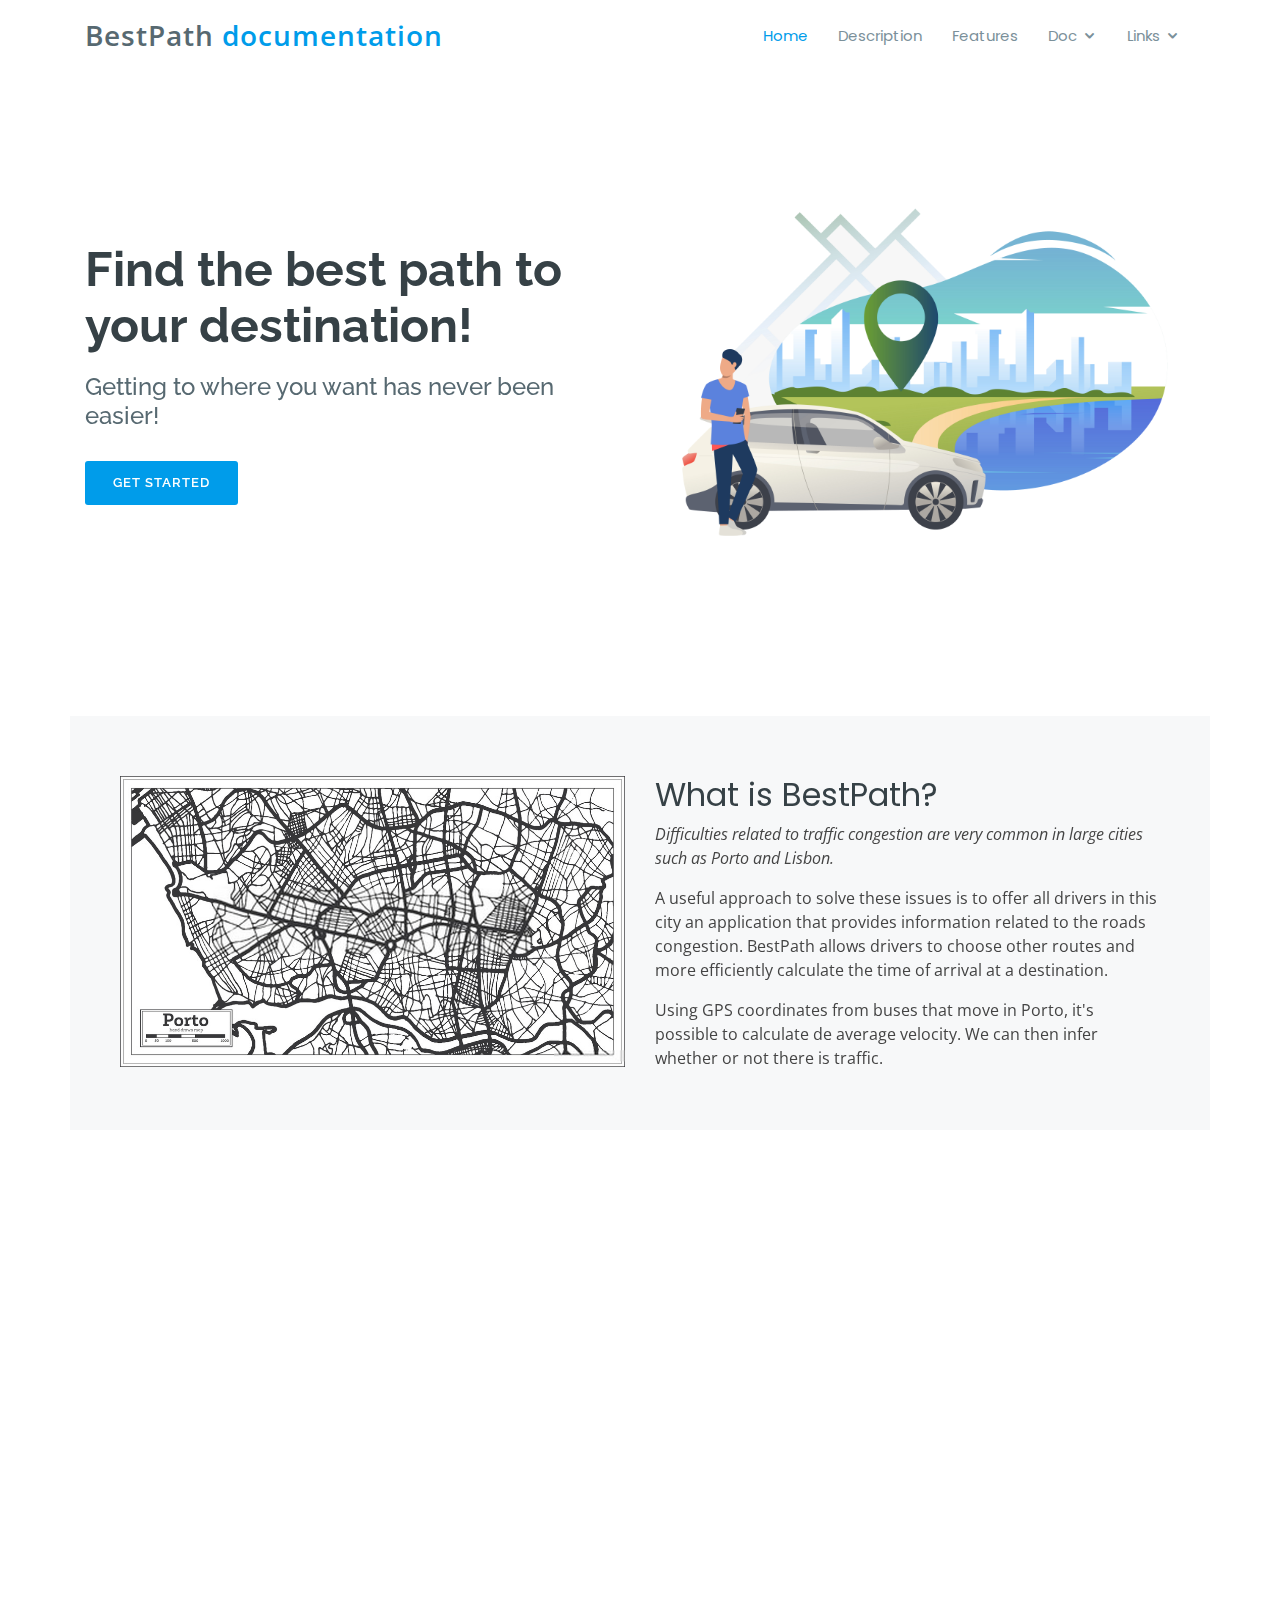
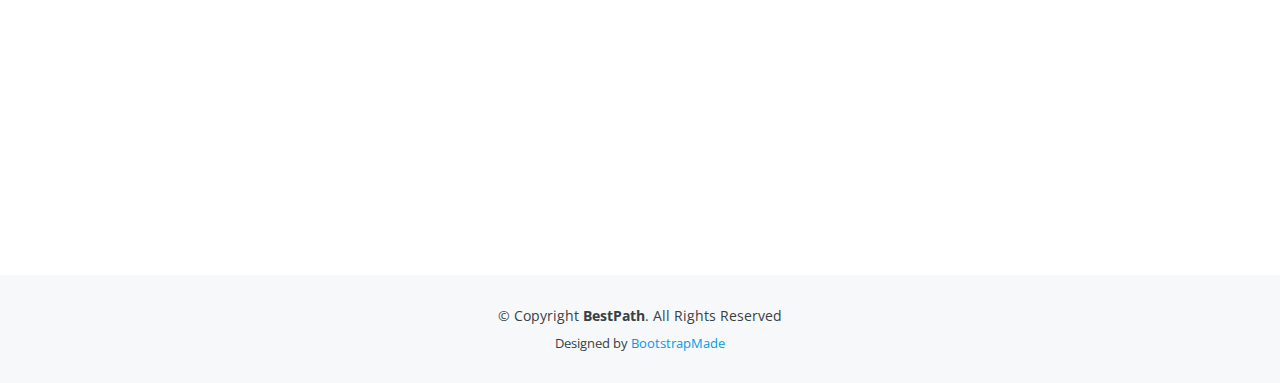
<file: documentation/index.html>
<!DOCTYPE html>
<html lang="en">

<head>
  <meta charset="utf-8">
  <meta content="width=device-width, initial-scale=1.0" name="viewport">

  <title>BestPath Documentation</title>
  <meta content="" name="descriptison">
  <meta content="" name="keywords">

  <!-- Favicons -->
  <link href="assets/img/favicon.png" rel="icon">
  <link href="assets/img/apple-touch-icon.png" rel="apple-touch-icon">

  <!-- Google Fonts -->
  <link href="https://fonts.googleapis.com/css?family=Open+Sans:300,300i,400,400i,600,600i,700,700i|Raleway:300,300i,400,400i,500,500i,600,600i,700,700i|Poppins:300,300i,400,400i,500,500i,600,600i,700,700i" rel="stylesheet">

  <!-- Vendor CSS Files -->
  <link href="assets/vendor/bootstrap/css/bootstrap.min.css" rel="stylesheet">
  <link href="assets/vendor/icofont/icofont.min.css" rel="stylesheet">
  <link href="assets/vendor/boxicons/css/boxicons.min.css" rel="stylesheet">
  <link href="assets/vendor/venobox/venobox.css" rel="stylesheet">
  <link href="assets/vendor/owl.carousel/assets/owl.carousel.min.css" rel="stylesheet">
  <link href="assets/vendor/aos/aos.css" rel="stylesheet">

  <!-- Template Main CSS File -->
  <link href="assets/css/style.css" rel="stylesheet">

  <!-- Icon -->
  <link rel="icon" href="assets/img/logo.ico">

  <!-- =======================================================
  * Template Name: Scaffold - v2.0.0
  * Template URL: https://bootstrapmade.com/scaffold-bootstrap-metro-style-template/
  * Author: BootstrapMade.com
  * License: https://bootstrapmade.com/license/
  ======================================================== -->
</head>

<body>

  <!-- ======= Header ======= -->
  <header id="header" class="fixed-top">
    <div class="container d-flex">

      <div class="logo mr-auto">
        <h1 class="text-light"><a href="index.html"><span>BestPath</span><span style="color: #009cea;"> documentation</span></a></h1>
        <!-- Uncomment below if you prefer to use an image logo -->
        <!-- <a href="index.html"><img src="assets/img/logo.png" alt="" class="img-fluid"></a>-->
      </div>

      <nav class="nav-menu d-none d-lg-block">
        <ul>
          <li class="active"><a href="#hero">Home</a></li>
          <li><a href="#description">Description</a></li>
          <li><a href="#features">Features</a></li>
          <li class="drop-down"><a href="">Doc</a>
            <ul>
              <li><a href="doc.html#vision">Vision</a></li>
              <li><a href="doc.html#personas">Personas</a></li>
              <li><a href="doc.html#architecture">Architecture</a></li>
              <li><a href="doc.html#requirements">Requirements</a></li>
              <li><a href="doc.html#usecases">Use Cases</a></li>
              <li><a href="doc.html#tests">Tests</a></li>
              <li><a href="doc.html#manual">Manual</a></li>
            </ul>
          </li>
          <li class="drop-down"><a href="">Links</a>
            <ul>
              <li class="drop-down"><a href="#">Milestones</a>
                <ul>
                  <li><a href="https://docs.google.com/document/d/13L9XrrC5gQnzEP9gXsXqNgqZqT_f7Rlz2aJ_TdC_V7A/edit?usp=sharing">M0</a></li>
                  <li><a href="https://docs.google.com/document/d/1xthDuX46EICflpessaA7YnxTASQEix9WTmfqW-MxNjc/edit?usp=sharing">M1</a></li>
                </ul>
              </li>
              <li><a href="https://docs.google.com/spreadsheets/d/1_b69Npt0LRZnv0r5pMCbYyelZP4NoX8lY-o6Ff_MTV8/edit?usp=sharing" style="color:darkgreen;">Timesheet</a></li>
              <li><a href="#" style="color:darkblue;">JavaDoc</a></li>
              <li><a href="http://code.ua.pt/projects/es-2019-2020-p34/repository" style="color:black;">CodeUA</a></li>
            </ul>
          </li>

        </ul>
      </nav><!-- .nav-menu -->

    </div>
  </header><!-- End Header -->

  <!-- ======= Hero Section ======= -->
  <section id="hero">

    <div class="container">
      <div class="row">
        <div class="col-lg-6 pt-5 pt-lg-0 order-2 order-lg-1 d-flex flex-column justify-content-center" data-aos="fade-up">
          <div>
            <h1>Find the best path to your destination!</h1>
            <h2>Getting to where you want has never been easier!</h2>
            <a href="#description" class="btn-get-started scrollto">Get Started</a>
          </div>
        </div>
        <div class="col-lg-6 order-1 order-lg-2 hero-img" data-aos="fade-left">
          <img src="assets/img/home-2.png" class="img-fluid" alt="">
        </div>
      </div>
    </div>

  </section><!-- End Hero -->

  <main id="main">

    <!-- ======= Description Section ======= -->
    <section id="description" class="description">
      <div class="container">

        <div class="row">
          <div class="col-lg-6" data-aos="zoom-in">
            <img src="assets/img/porto-2.png" class="img-fluid" alt="">
          </div>
          <div class="col-lg-6 d-flex flex-column justify-contents-center" data-aos="fade-left">
            <div class="content pt-4 pt-lg-0">
              <h3>What is BestPath?</h3>
              <p class="font-italic">
                Difficulties related to traffic congestion are very common in large cities such as Porto and Lisbon.
              </p>
              <p>
                A useful approach to solve these issues is to offer all drivers in this city an application that provides information related to the roads congestion. BestPath allows drivers to choose other routes and more efficiently calculate the time of arrival at a destination.
              </p>
              <p>
                Using GPS coordinates from buses that move in Porto, it's possible to calculate de average velocity.  We can then infer whether or not there is traffic.
              </p>
            </div>
          </div>
        </div>

      </div>
    </section><!-- End Description Section -->

    <!-- ======= Features Section ======= -->
    <section id="features" class="features">
      <div class="container">

        <div class="section-title" data-aos="fade-up">
          <h2>Features</h2>
        </div>

        <div class="row">
          <div class="col-lg-6 mt-2 mb-tg-0 order-2 order-lg-1 my-auto">
            <ul class="nav nav-tabs flex-column">
              <li class="nav-item" data-aos="fade-up">
                <a class="nav-link active show" data-toggle="tab" href="#tab-0">
                  <h4>Traffic statistics</h4>
                  <p>It allows you to manage the city so that you can know where the traffic is.</p>
                </a>
              </li>
              <li class="nav-item" data-aos="fade-up">
                <a class="nav-link" data-toggle="tab" href="#tab-1">
                  <h4>Traffic speed</h4>
                  <p>Visualization of traffic speed on a given street.</p>
                </a>
              </li>
              <li class="nav-item mt-2" data-aos="fade-up" data-aos-delay="300">
                <a class="nav-link" data-toggle="tab" href="#tab-2">
                  <h4>Color map</h4>
                  <p>Presentation of a color map with the traffic flow of the streets of Porto.</p>
                </a>
              </li>
              <li class="nav-item mt-2" data-aos="fade-up" data-aos-delay="300">
                <a class="nav-link" data-toggle="tab" href="#tab-3">
                  <h4>Multiple sources</h4>
                  <p>Consume data from different sources (speed limits and bus speeds).</p>
                </a>
              </li>
              <li class="nav-item mt-2" data-aos="fade-up" data-aos-delay="300">
                <a class="nav-link" data-toggle="tab" href="#tab-4">
                  <h4>Feedback</h4>
                  <p>Possibility of giving feedback at the end of the trip.</p>
                </a>
              </li>
            </ul>
          </div>
          <div class="col-lg-6 order-1 order-lg-2" data-aos="zoom-in">
            <div class="tab-content">
              <div class="tab-pane active show" id="tab-0">
                <figure>
                  <img src="assets/img/stats.jpg" alt="" class="img-fluid">
                </figure>
              </div>
              <div class="tab-pane" id="tab-1">
                <figure>
                  <img src="assets/img/speed.jpg" alt="" class="img-fluid">
                </figure>
              </div>
              <div class="tab-pane" id="tab-2">
                <figure>
                  <img src="assets/img/map.png" alt="" class="img-fluid">
                </figure>
              </div>
              <div class="tab-pane" id="tab-3">
                <figure>
                  <img src="assets/img/data.jpg" alt="" class="img-fluid">
                </figure>
              </div>
              <div class="tab-pane" id="tab-4">
                <figure>
                  <img src="assets/img/feedback.png" alt="" class="img-fluid">
                </figure>
              </div>
            </div>
          </div>
        </div>

      </div>
    </section><!-- End Features Section -->

  </main><!-- End #main -->

  
  <!-- ======= Footer ======= -->
  <footer id="footer">
    <div class="container">
      <div class="copyright">
        &copy; Copyright <strong><span>BestPath</span></strong>. All Rights Reserved
      </div>
      <div class="credits">
        <!-- All the links in the footer should remain intact. -->
        <!-- You can delete the links only if you purchased the pro version. -->
        <!-- Licensing information: https://bootstrapmade.com/license/ -->
        <!-- Purchase the pro version with working PHP/AJAX contact form: https://bootstrapmade.com/scaffold-bootstrap-metro-style-template/ -->
        Designed by <a href="https://bootstrapmade.com/">BootstrapMade</a>
      </div>
    </div>
  </footer><!-- End Footer -->

  <a href="#" class="back-to-top"><i class="bx bxs-up-arrow-alt"></i></a>

  <!-- Vendor JS Files -->
  <script src="assets/vendor/jquery/jquery.min.js"></script>
  <script src="assets/vendor/bootstrap/js/bootstrap.bundle.min.js"></script>
  <script src="assets/vendor/jquery.easing/jquery.easing.min.js"></script>
  <script src="assets/vendor/php-email-form/validate.js"></script>
  <script src="assets/vendor/isotope-layout/isotope.pkgd.min.js"></script>
  <script src="assets/vendor/venobox/venobox.min.js"></script>
  <script src="assets/vendor/owl.carousel/owl.carousel.min.js"></script>
  <script src="assets/vendor/aos/aos.js"></script>

  <!-- Template Main JS File -->
  <script src="assets/js/main.js"></script>

</body>

</html>
</file>
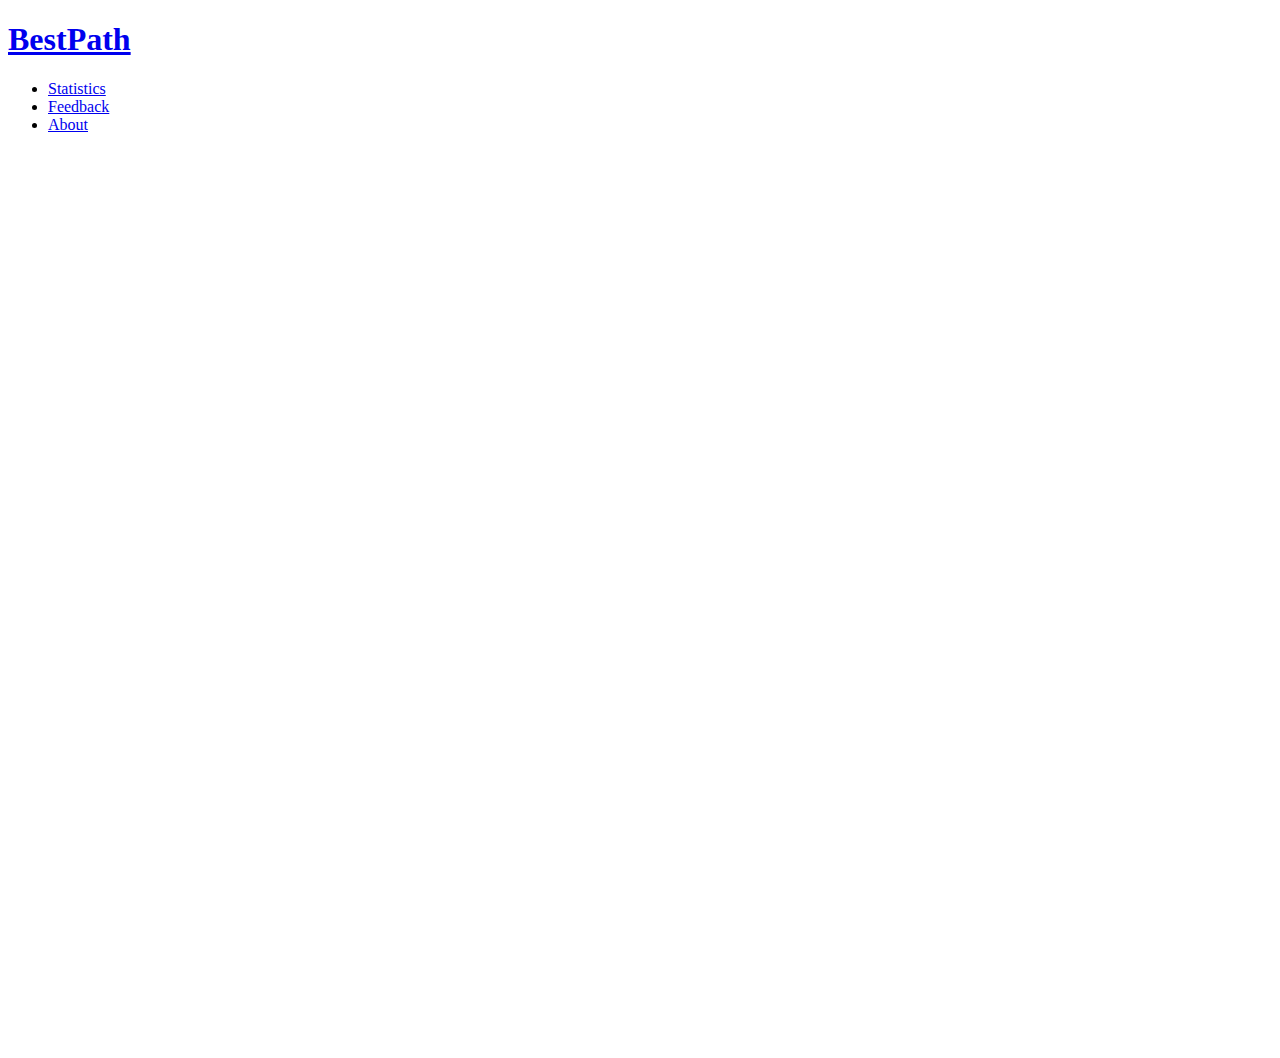
<file: src/main/resources/Templates/index.html>
<!DOCTYPE html>
<html lang="en">
<html xmlns:th="http://www.thymeleaf.org">

<head>
  <meta charset="utf-8">
  <meta content="width=device-width, initial-scale=1.0" name="viewport">

  <title>BestPath</title>
  <meta content="" name="descriptison">
  <meta content="" name="keywords">

  <!-- Favicons -->
  <link th:href="@{img/favicon.png}" rel="icon">
  <link th:href="@{img/apple-touch-icon.png}" rel="apple-touch-icon">

  <!-- Google Fonts -->
  <link href="https://fonts.googleapis.com/css?family=Open+Sans:300,300i,400,400i,600,600i,700,700i|Raleway:300,300i,400,400i,500,500i,600,600i,700,700i|Poppins:300,300i,400,400i,500,500i,600,600i,700,700i" rel="stylesheet">

  <!-- Vendor CSS Files -->
  <link th:href="@{css/bootstrap.min.css}" rel="stylesheet">
  <link th:href="@{css/icofont.min.css}" rel="stylesheet">
  <link th:href="@{css/boxicons.min.css}" rel="stylesheet">
  <link th:href="@{css/venobox.css}" rel="stylesheet">
  <link th:href="@{css/owl.carousel.min.css}" rel="stylesheet">
  <link th:href="@{assets/vendor/aos/aos.css}" rel="stylesheet">

  <!-- Template Main CSS File -->
  <link th:href="@{css/style.css}" rel="stylesheet">

  <!-- Icon -->
  <link rel="icon" th:href="@{img/logo.ico}">

  <!-- Maps -->
  <script src='https://api.mapbox.com/mapbox-gl-js/v1.8.0/mapbox-gl.js'></script>
  <link href='https://api.mapbox.com/mapbox-gl-js/v1.8.0/mapbox-gl.css' rel='stylesheet' />

  <!-- =======================================================
  * Template Name: Scaffold - v2.0.0
  * Template URL: https://bootstrapmade.com/scaffold-bootstrap-metro-style-template/
  * Author: BootstrapMade.com
  * License: https://bootstrapmade.com/license/
  ======================================================== -->
</head>

<body>

<!-- ======= Header ======= -->
<header id="header" class="fixed-top">
  <div class="container d-flex">

    <div class="logo mr-auto">
      <h1 class="text-light"><a href="/"><span>BestPath</span></a></h1>
      <!-- Uncomment below if you prefer to use an image logo -->
      <!-- <a href="index.html"><img src="assets/img/logo.png" alt="" class="img-fluid"></a>-->
    </div>

    <nav class="nav-menu d-none d-lg-block">
      <ul>
        <li><a href="statistics">Statistics</a></li>
        <li><a href="#feedback">Feedback</a></li>
        <li><a href="https://es2020p34.github.io">About</a></li>
      </ul>
    </nav><!-- .nav-menu -->

  </div>
</header><!-- End Header -->

<!-- ======= Main Section ======= -->
<main>
  <div id='map' style='width: 100%; height: 100vh;'></div>
</main><!-- End #main -->

<!-- Vendor JS Files -->
<script th:src="@{js/map.js}"></script>
<script th:src="@{js/jquery.min.js}"></script>
<script th:src="@{js/bootstrap.bundle.min.js}"></script>
<script th:src="@{js/jquery.easing.min.js}"></script>
<script th:src="@{js/isotope.pkgd.min.js}"></script>
<script th:src="@{js/venobox.min.js}"></script>
<script th:src="@{js/owl.carousel.min.js}"></script>
<script th:src="@{js/aos.js}"></script>

<!-- Template Main JS File -->
<script th:src="@{js/main.js}"></script>

</body>

</html>
</file>
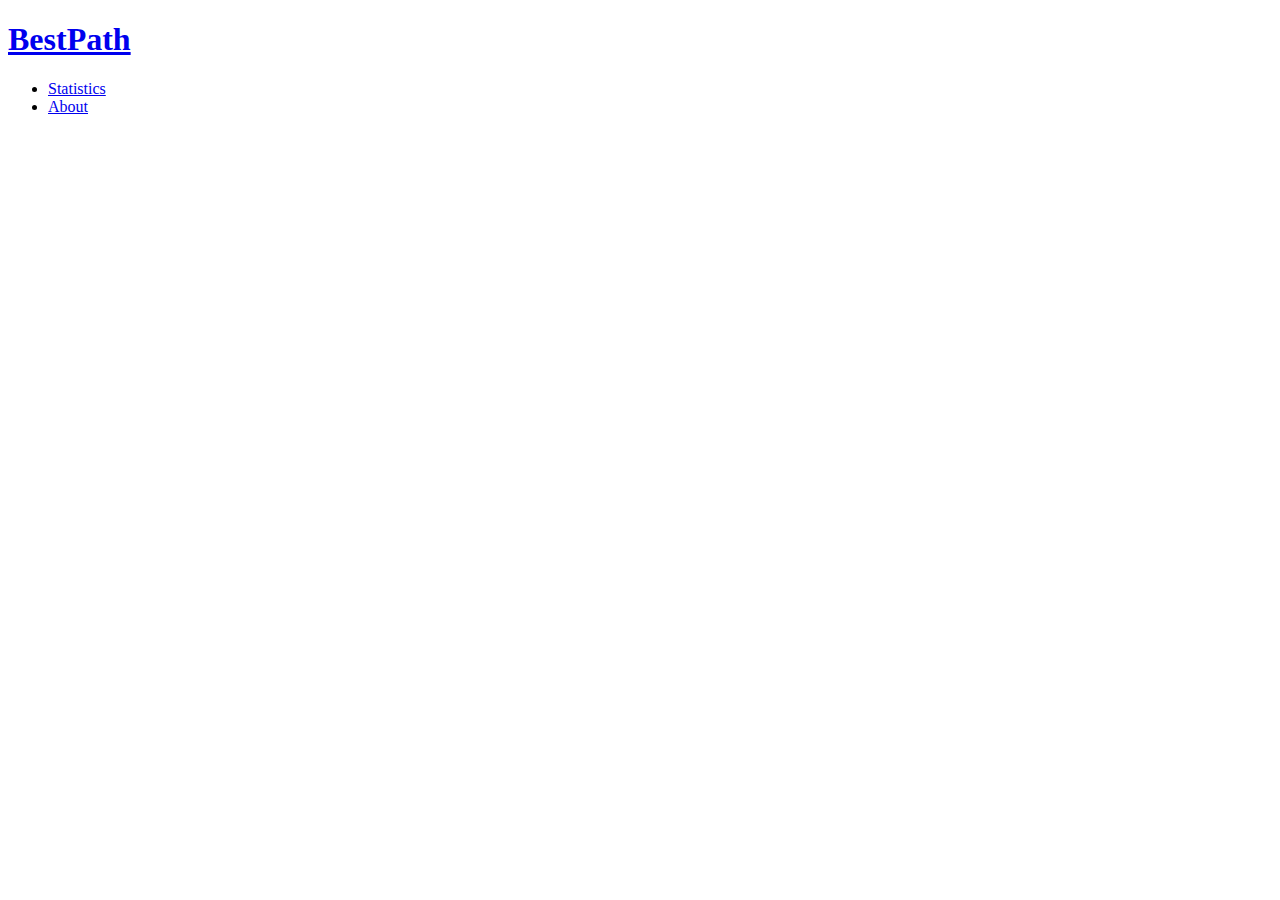
<file: src/main/resources/templates/index.html>
<!DOCTYPE html>
<html lang="en">
<html xmlns:th="http://www.thymeleaf.org">

<head>
  <meta charset="utf-8">
  <meta content="width=device-width, initial-scale=1.0" name="viewport">

  <title>BestPath</title>
  <meta content="" name="descriptison">
  <meta content="" name="keywords">

  <!-- Favicons -->
  <link th:href="@{img/favicon.png}" rel="icon">
  <link th:href="@{img/apple-touch-icon.png}" rel="apple-touch-icon">

  <!-- Google Fonts -->
  <link href="https://fonts.googleapis.com/css?family=Open+Sans:300,300i,400,400i,600,600i,700,700i|Raleway:300,300i,400,400i,500,500i,600,600i,700,700i|Poppins:300,300i,400,400i,500,500i,600,600i,700,700i" rel="stylesheet">

  <!-- Vendor CSS Files -->
  <link th:href="@{css/bootstrap.min.css}" rel="stylesheet">
  <link th:href="@{css/icofont.min.css}" rel="stylesheet">
  <link th:href="@{css/boxicons.min.css}" rel="stylesheet">
  <link th:href="@{css/venobox.css}" rel="stylesheet">
  <link th:href="@{css/owl.carousel.min.css}" rel="stylesheet">
  <link th:href="@{assets/vendor/aos/aos.css}" rel="stylesheet">

  <!-- Template Main CSS File -->
  <link th:href="@{css/style.css}" rel="stylesheet">

  <!-- Template Map CSS File -->
  <link th:href="@{css/map.css}" rel="stylesheet">

  <!-- Icon -->
  <link rel="icon" th:href="@{img/logo.ico}">

  <!-- Maps -->
  <script src='https://api.mapbox.com/mapbox-gl-js/v1.8.0/mapbox-gl.js'></script>
  <link href='https://api.mapbox.com/mapbox-gl-js/v1.8.0/mapbox-gl.css' rel='stylesheet' />

  <!-- =======================================================
  * Template Name: Scaffold - v2.0.0
  * Template URL: https://bootstrapmade.com/scaffold-bootstrap-metro-style-template/
  * Author: BootstrapMade.com
  * License: https://bootstrapmade.com/license/
  ======================================================== -->
</head>

<body>

<!-- ======= Header ======= -->
<header id="header" class="fixed-top">
  <div class="container d-flex">

    <div class="logo mr-auto">
      <h1 class="text-light"><a href="/"><span>BestPath</span></a></h1>
      <!-- Uncomment below if you prefer to use an image logo -->
      <!-- <a href="index.html"><img src="assets/img/logo.png" alt="" class="img-fluid"></a>-->
    </div>

    <nav class="nav-menu d-none d-lg-block">
      <ul>
        <li><a href="statistics">Statistics</a></li>
        <li><a href="https://es2020p34.github.io">About</a></li>
      </ul>
    </nav><!-- .nav-menu -->

  </div>
</header><!-- End Header -->

<!-- ======= Main Section ======= -->
<main>
  <div id='map' style='position: absolute; margin-top: 72px; top: 0; bottom: 0; width: 100%;'></div>
  <div class="map-overlay" id='dts' style="display: none">
    <div class="map-overlay-inner">
      <div class="row">
        <div class="column" style="text-align: center;vertical-align: middle;">
          <label>Duration</label>
          <div id='dur'></div>
        </div>
        <div class="column" style="text-align: center;vertical-align: middle;">
          <label>Distance</label>
          <div id='dis'></div>
        </div>
        <div class="column" style="text-align: center;vertical-align: middle;">
          <label>Traffic</label>
          <div id='tra'></div>
        </div>
      </div>
    </div>
  </div>
</main><!-- End #main -->

<script src="https://api.mapbox.com/mapbox-gl-js/plugins/mapbox-gl-geocoder/v4.5.1/mapbox-gl-geocoder.min.js"></script>
<link
        rel="stylesheet"
        href="https://api.mapbox.com/mapbox-gl-js/plugins/mapbox-gl-geocoder/v4.5.1/mapbox-gl-geocoder.css"
        type="text/css"
/>

<style>
  .mapboxgl-ctrl-geocoder {
    min-width: 350px;
  }
</style>



<!-- Vendor JS Files -->
<script th:src="@{js/map.js}"></script>
<script th:src="@{js/jquery.min.js}"></script>
<script th:src="@{js/bootstrap.bundle.min.js}"></script>
<script th:src="@{js/jquery.easing.min.js}"></script>
<script th:src="@{js/isotope.pkgd.min.js}"></script>
<script th:src="@{js/venobox.min.js}"></script>
<script th:src="@{js/owl.carousel.min.js}"></script>
<script th:src="@{js/aos.js}"></script>

<!-- Template Main JS File -->
<script th:src="@{js/main.js}"></script>

</body>

</html>
</file>
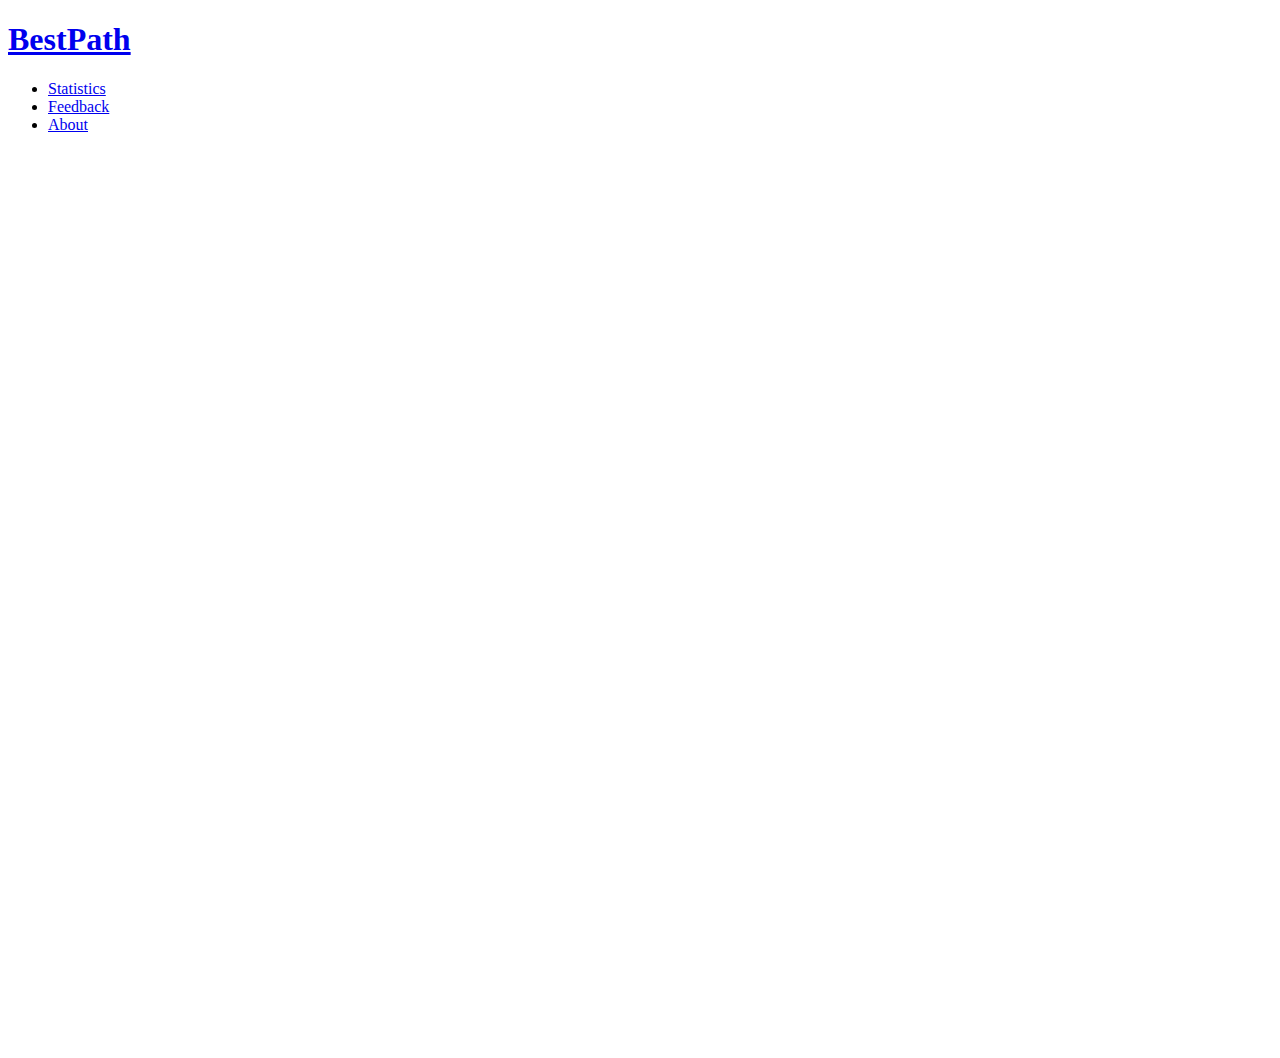
<file: bestpath/src/main/resources/Templates/index.html>
<!DOCTYPE html>
<html lang="en">
<html xmlns:th="http://www.thymeleaf.org">

<head>
  <meta charset="utf-8">
  <meta content="width=device-width, initial-scale=1.0" name="viewport">

  <title>BestPath</title>
  <meta content="" name="descriptison">
  <meta content="" name="keywords">

  <!-- Favicons -->
  <link th:href="@{img/favicon.png}" rel="icon">
  <link th:href="@{img/apple-touch-icon.png}" rel="apple-touch-icon">

  <!-- Google Fonts -->
  <link href="https://fonts.googleapis.com/css?family=Open+Sans:300,300i,400,400i,600,600i,700,700i|Raleway:300,300i,400,400i,500,500i,600,600i,700,700i|Poppins:300,300i,400,400i,500,500i,600,600i,700,700i" rel="stylesheet">

  <!-- Vendor CSS Files -->
  <link th:href="@{css/bootstrap.min.css}" rel="stylesheet">
  <link th:href="@{css/icofont.min.css}" rel="stylesheet">
  <link th:href="@{css/boxicons.min.css}" rel="stylesheet">
  <link th:href="@{css/venobox.css}" rel="stylesheet">
  <link th:href="@{css/owl.carousel.min.css}" rel="stylesheet">
  <link th:href="@{assets/vendor/aos/aos.css}" rel="stylesheet">

  <!-- Template Main CSS File -->
  <link th:href="@{css/style.css}" rel="stylesheet">

  <!-- Icon -->
  <link rel="icon" th:href="@{img/logo.ico}">

  <!-- Maps -->
  <script src='https://api.mapbox.com/mapbox-gl-js/v1.8.0/mapbox-gl.js'></script>
  <link href='https://api.mapbox.com/mapbox-gl-js/v1.8.0/mapbox-gl.css' rel='stylesheet' />

  <!-- =======================================================
  * Template Name: Scaffold - v2.0.0
  * Template URL: https://bootstrapmade.com/scaffold-bootstrap-metro-style-template/
  * Author: BootstrapMade.com
  * License: https://bootstrapmade.com/license/
  ======================================================== -->
</head>

<body>

<!-- ======= Header ======= -->
<header id="header" class="fixed-top">
  <div class="container d-flex">

    <div class="logo mr-auto">
      <h1 class="text-light"><a href="/"><span>BestPath</span></a></h1>
      <!-- Uncomment below if you prefer to use an image logo -->
      <!-- <a href="index.html"><img src="assets/img/logo.png" alt="" class="img-fluid"></a>-->
    </div>

    <nav class="nav-menu d-none d-lg-block">
      <ul>
        <li><a href="#Statistics">Statistics</a></li>
        <li><a href="#feedback">Feedback</a></li>
        <li><a href="https://es2020p34.github.io">About</a></li>
      </ul>
    </nav><!-- .nav-menu -->

  </div>
</header><!-- End Header -->

<!-- ======= Main Section ======= -->
<main>
  <div id='map' style='width: 100%; height: 100vh;'></div>
</main><!-- End #main -->

<!-- Vendor JS Files -->
<script th:src="@{js/map.js}"></script>
<script th:src="@{js/jquery.min.js}"></script>
<script th:src="@{js/bootstrap.bundle.min.js}"></script>
<script th:src="@{js/jquery.easing.min.js}"></script>
<script th:src="@{js/isotope.pkgd.min.js}"></script>
<script th:src="@{js/venobox.min.js}"></script>
<script th:src="@{js/owl.carousel.min.js}"></script>
<script th:src="@{js/aos.js}"></script>

<!-- Template Main JS File -->
<script th:src="@{js/main.js}"></script>

</body>

</html>
</file>
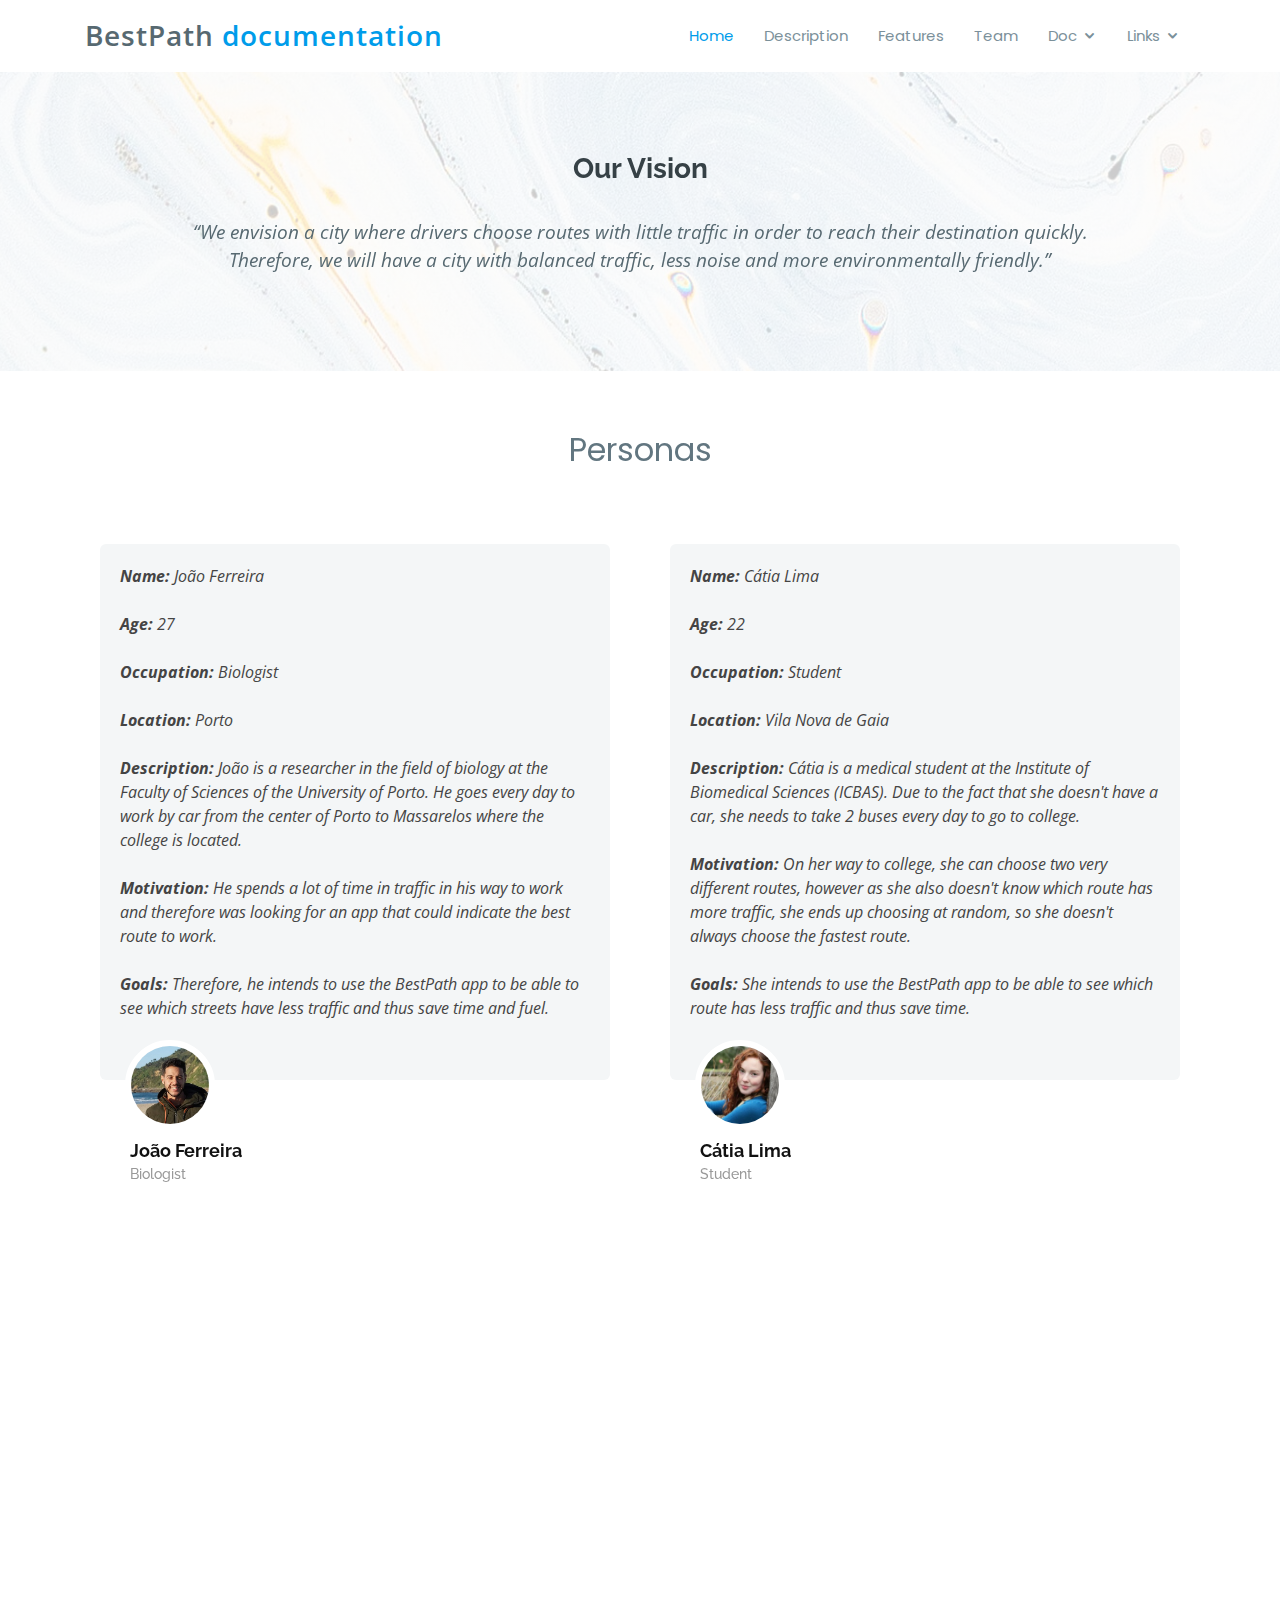
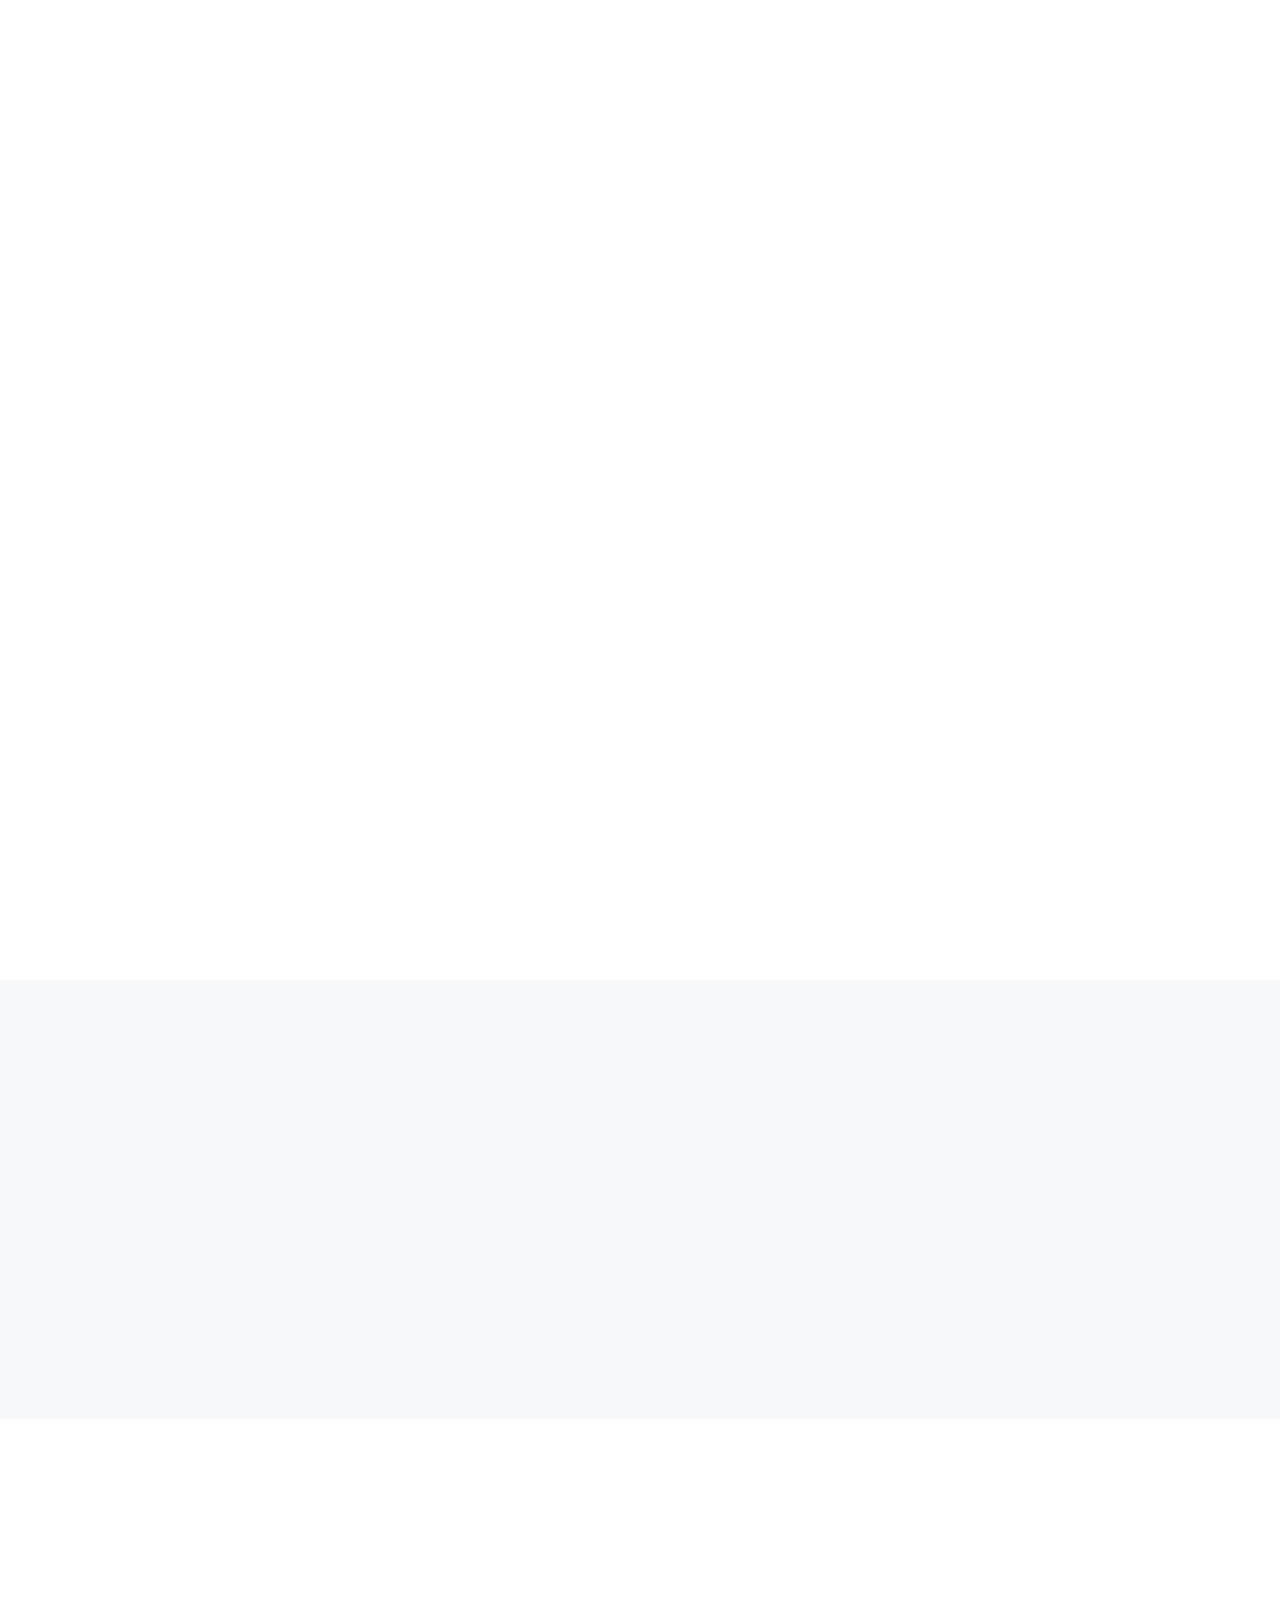
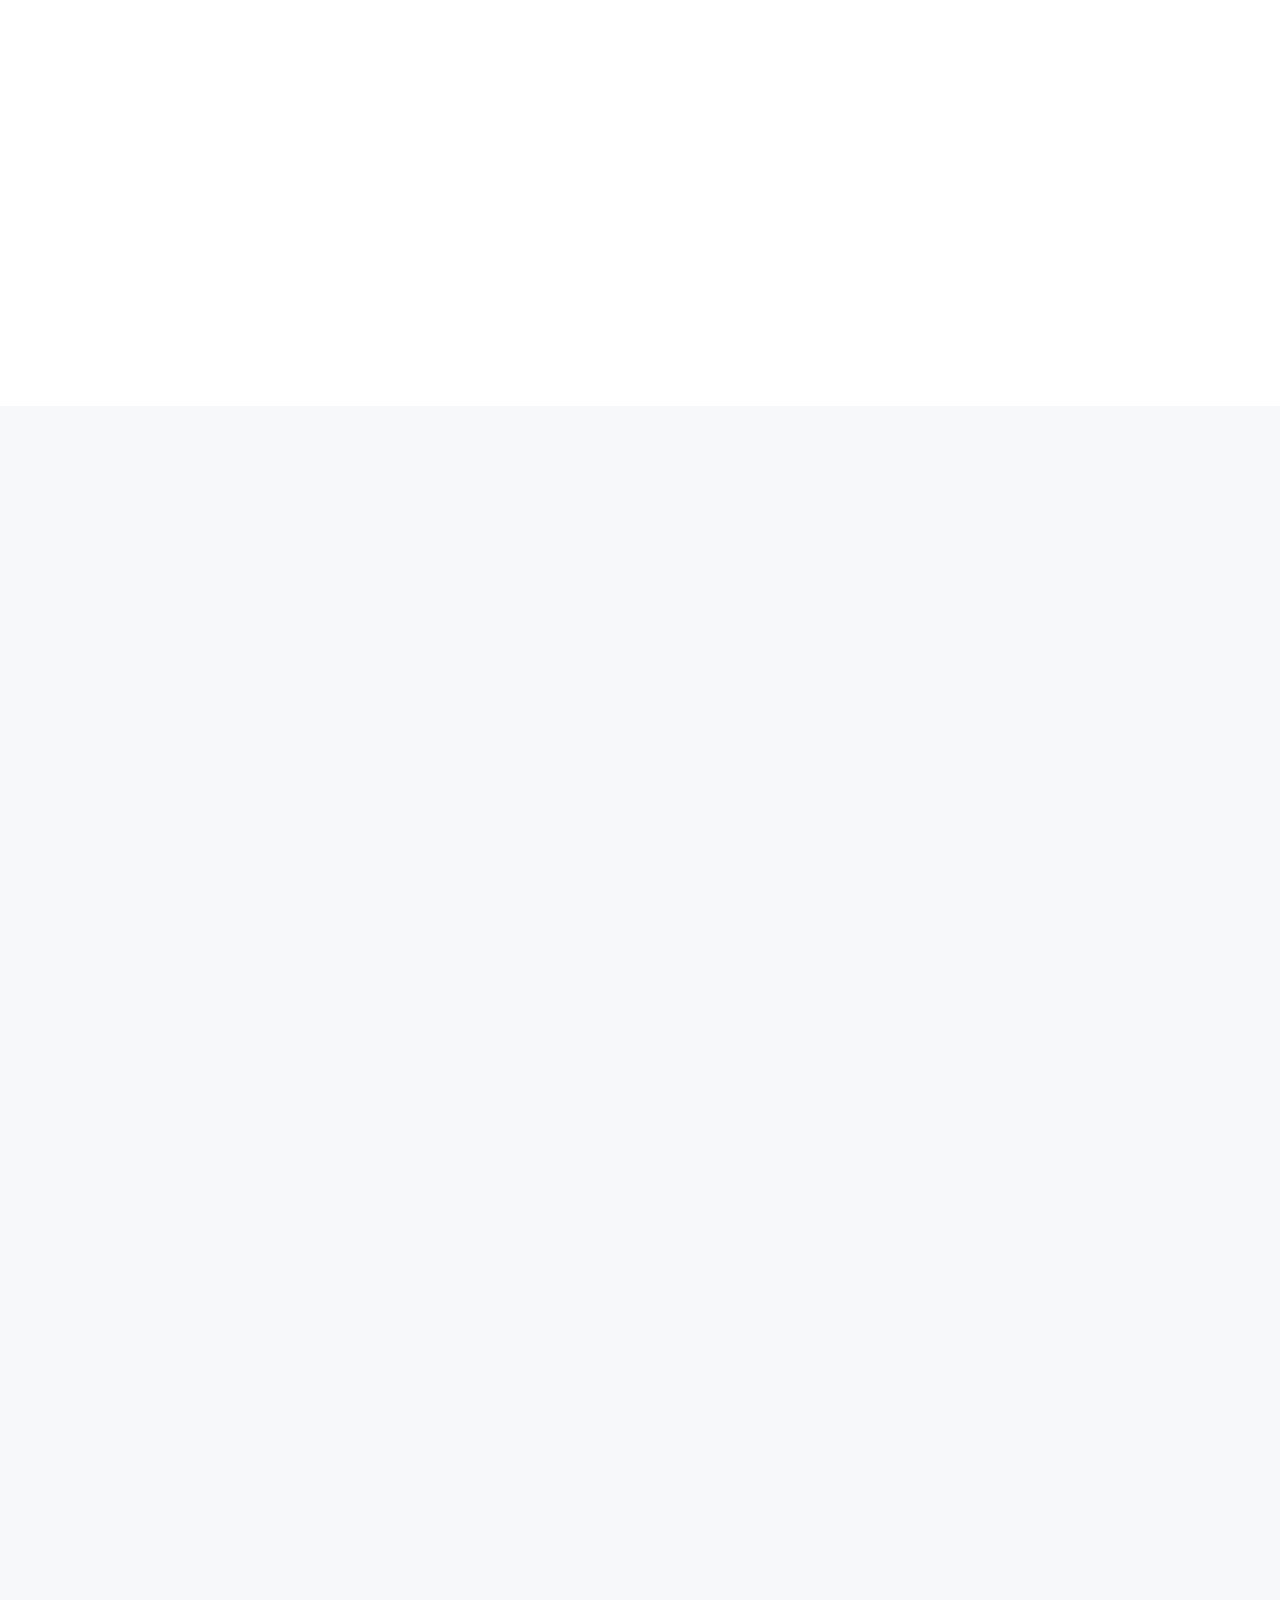
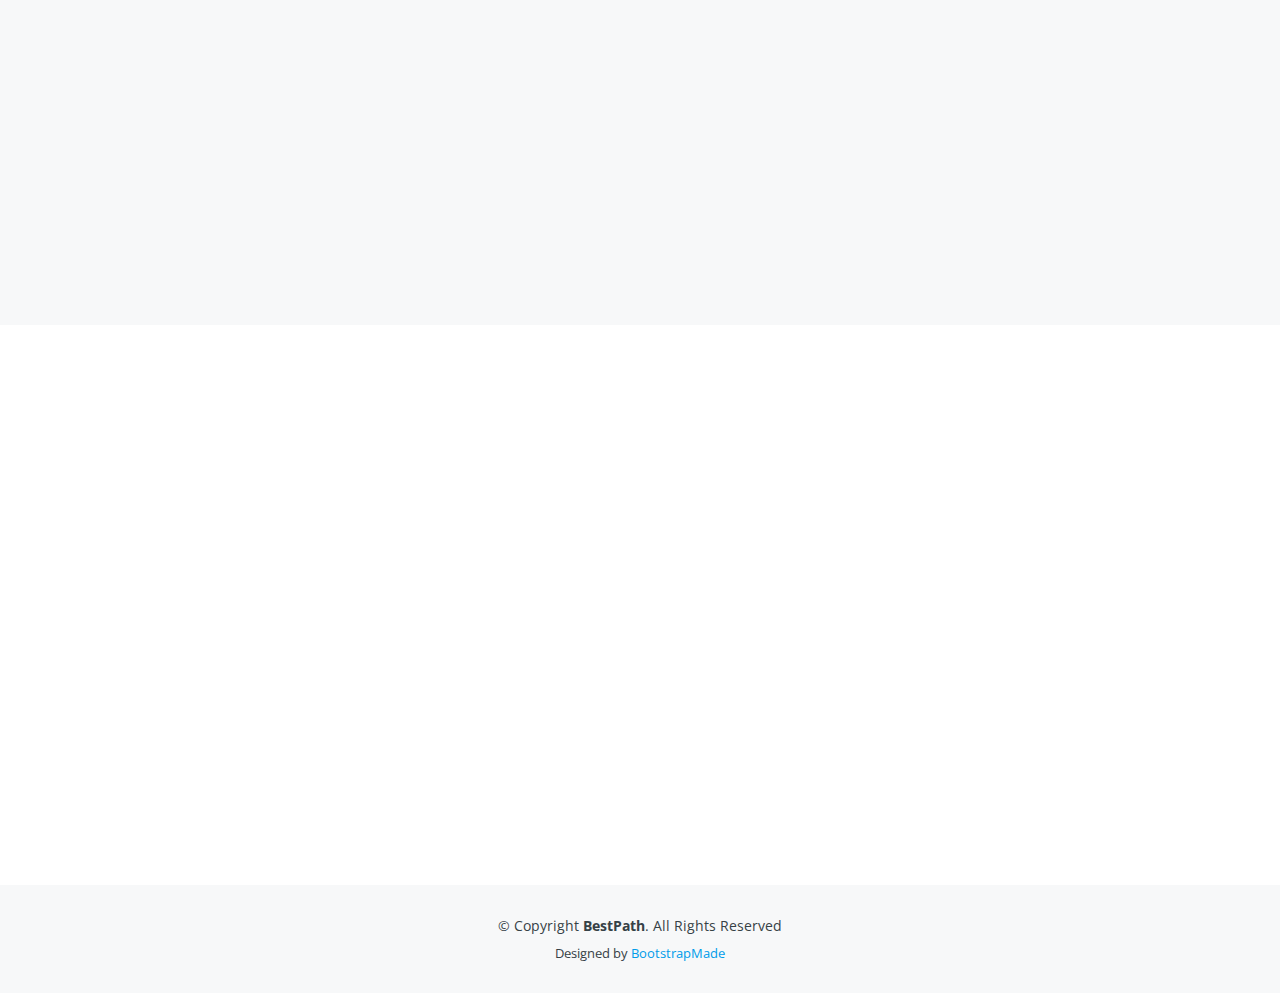
<file: documentation/doc.html>
<!DOCTYPE html>
<html lang="en">

<head>
  <meta charset="utf-8">
  <meta content="width=device-width, initial-scale=1.0" name="viewport">

  <title>BestPath Documentation</title>
  <meta content="" name="descriptison">
  <meta content="" name="keywords">

  <!-- Favicons -->
  <link href="assets/img/favicon.png" rel="icon">
  <link href="assets/img/apple-touch-icon.png" rel="apple-touch-icon">

  <!-- Google Fonts -->
  <link href="https://fonts.googleapis.com/css?family=Open+Sans:300,300i,400,400i,600,600i,700,700i|Raleway:300,300i,400,400i,500,500i,600,600i,700,700i|Poppins:300,300i,400,400i,500,500i,600,600i,700,700i" rel="stylesheet">

  <!-- Vendor CSS Files -->
  <link href="assets/vendor/bootstrap/css/bootstrap.min.css" rel="stylesheet">
  <link href="assets/vendor/icofont/icofont.min.css" rel="stylesheet">
  <link href="assets/vendor/boxicons/css/boxicons.min.css" rel="stylesheet">
  <link href="assets/vendor/venobox/venobox.css" rel="stylesheet">
  <link href="assets/vendor/owl.carousel/assets/owl.carousel.min.css" rel="stylesheet">
  <link href="assets/vendor/aos/aos.css" rel="stylesheet">

  <!-- Template Main CSS File -->
  <link href="assets/css/style.css" rel="stylesheet">

  <!-- Icon -->
  <link rel="icon" href="assets/img/logo.ico">

  <!-- =======================================================
  * Template Name: Scaffold - v2.0.0
  * Template URL: https://bootstrapmade.com/scaffold-bootstrap-metro-style-template/
  * Author: BootstrapMade.com
  * License: https://bootstrapmade.com/license/
  ======================================================== -->
</head>

<body>

  <!-- ======= Header ======= -->
  <header id="header" class="fixed-top">
    <div class="container d-flex">

      <div class="logo mr-auto">
        <h1 class="text-light"><a href="index.html"><span>BestPath</span><span style="color: #009cea;"> documentation</span></a></h1>
        <!-- Uncomment below if you prefer to use an image logo -->
        <!-- <a href="index.html"><img src="assets/img/logo.png" alt="" class="img-fluid"></a>-->
      </div>

      <nav class="nav-menu d-none d-lg-block">
        <ul>
          <li class="active"><a href="index.html#hero">Home</a></li>
          <li><a href="index.html#description">Description</a></li>
          <li><a href="index.html#features">Features</a></li>
          <li><a href="index.html#team">Team</a></li>
          <li class="drop-down"><a href="">Doc</a>
            <ul>
              <li><a href="#vision">Vision</a></li>
              <li><a href="#personas">Personas</a></li>
              <li><a href="#architecture">Architecture</a></li>
              <li><a href="#requirements">Requirements</a></li>
              <li><a href="#usecases">Use Cases</a></li>
              <li><a href="#tests">Tests</a></li>
              <li><a href="#manual">Manual</a></li>
            </ul>
          </li>
          <li class="drop-down"><a href="">Links</a>
            <ul>
              <li class="drop-down"><a href="#">Milestones</a>
                <ul>
                  <li><a href="https://docs.google.com/document/d/13L9XrrC5gQnzEP9gXsXqNgqZqT_f7Rlz2aJ_TdC_V7A/edit?usp=sharing">M0</a></li>
                  <li><a href="https://docs.google.com/document/d/1xthDuX46EICflpessaA7YnxTASQEix9WTmfqW-MxNjc/edit?usp=sharing">M1</a></li>
                  <li><a href="https://docs.google.com/document/d/1x5faKXXnuavwtMzXxP_7pKtR2R9KVnsac_v_zpDUZUs/edit?usp=sharing">M5</a></li>
                </ul>
              </li>
              <li><a href="https://docs.google.com/spreadsheets/d/1_b69Npt0LRZnv0r5pMCbYyelZP4NoX8lY-o6Ff_MTV8/edit?usp=sharing" style="color:darkgreen;">Timesheet</a></li>
              <li><a href="http://code.ua.pt/projects/es-2019-2020-p34/repository" style="color:black;">CodeUA</a></li>
            </ul>
          </li>
        </ul>
      </nav><!-- .nav-menu -->

    </div>
  </header><!-- End Header -->

  <main id="main">

     <!-- ======= Vision Section ======= -->
     <section id="vision" class="cta">
      <br><br><br>
      <div class="container">

        <div class="row text-center" data-aos="zoom-in">
          <div class="col-lg-1"></div>
          <div class="col-lg-10 text-center">
            <h3>Our Vision</h3>
            <br>
            <p class="font-italic" style="font-size: larger;">
              “We envision a city where drivers choose routes with little traffic in order to reach their destination quickly. Therefore, we will have a city with balanced traffic, less noise and more environmentally friendly.”
            </p>
          </div>
        </div>

      </div>
    </section><!-- End Vision Section -->

    <!-- ======= Personas Section ======= -->
    <section id="personas" class="testimonials">
      <div class="container">

        <div class="section-title" data-aos="fade-up">
          <h2>Personas</h2>
          <br>
        </div>

        <div class="row" data-aos="fade-up" data-aos-delay="100">

          <div class="col-sm-6">
            <div class="testimonial-item">
              <p>
                <b>Name:</b> João Ferreira <br><br>
                <b>Age:</b> 27 <br><br>
                <b>Occupation:</b> Biologist <br><br>
                <b>Location:</b> Porto <br><br>
                <b>Description:</b> João is a researcher in the field of biology at the Faculty of Sciences of the University of Porto. He goes every day to work by car from the center of Porto to Massarelos where the college is located. <br><br>
                <b>Motivation:</b> He spends a lot of time in traffic in his way to work and therefore was looking for an app that could indicate the best route to work. <br><br>
                <b>Goals:</b> Therefore, he intends to use the BestPath app to be able to see which streets have less traffic and thus save time and fuel.
              </p>
              <img src="assets/img/personas/joao.jpg" class="testimonial-img" alt="">
              <h3>João Ferreira</h3>
              <h4>Biologist</h4>
            </div> 
          </div>

          <div class="col-sm-6">
            <div class="testimonial-item">
              <p>
                <b>Name:</b> Cátia Lima <br><br>
                <b>Age:</b> 22 <br><br>
                <b>Occupation:</b> Student <br><br>
                <b>Location:</b> Vila Nova de Gaia <br><br>
                <b>Description:</b> Cátia is a medical student at the Institute of Biomedical Sciences (ICBAS). Due to the fact that she doesn't have a car, she needs to take 2 buses every day to go to college. <br><br>
                <b>Motivation:</b> On her way to college, she can choose two very different routes, however as she also doesn't know which route has more traffic, she ends up choosing at random, so she doesn't always choose the fastest route. <br><br>
                <b>Goals:</b> She intends to use the BestPath app to be able to see which route has less traffic and thus save time.
              </p>
              <img src="assets/img/personas/catia.png" class="testimonial-img" alt="">
              <h3>Cátia Lima</h3>
              <h4>Student</h4>
            </div> 
          </div>

        </div>
      </div>
    </section><!-- End Personas Section -->


    <!-- ======= Arquitecture Section ======= -->
    <section id="architecture" class="testimonials">
      <div class="container">

        <div class="section-title" data-aos="fade-up">
          <h2>Architecture</h2>
          <br>
        </div>

        <div class="text-center" data-aos="fade-up">
          <h4><b>BestPath</b></h4>
          <br>
          <img src="assets/img/architecture.png" style="width: 80%;">
        </div>
        
        </br></br></br>

        <div class="text-center" data-aos="fade-up">
          <h4><b>Tests</b></h4>
          <br>
          <img src="assets/img/tests.png" style="width: 80%;">
        </div>

      </div>
    </section><!-- End Arquitecture Section -->

    <!-- ======= Requirements Section ======= -->
    <section id="requirements" class="services section-bg">
      <div class="container">

        <div class="section-title" data-aos="fade-up">
          <h2>Requirements</h2>
        </div>

        <div class="row">
          <div class="col-md-6 col-lg-4 d-flex align-items-stretch mb-5 mb-lg-0" data-aos="zoom-in">
            <div class="icon-box icon-box-black">
              </br>
              <h4 class="title"><a href="">Operating Environment</a></h4>
              <p class="description">The Web application should run on Firefox 68 or chromium 81</p>
            </div>
          </div>

          <div class="col-md-6 col-lg-4 d-flex align-items-stretch mb-5 mb-lg-0" data-aos="zoom-in" data-aos-delay="100">
            <div class="icon-box icon-box-black">
              <h4 class="title"><a href="">Design & Implementation Constraints</a></h4>
              <p class="description">Each service must be developed on Dockerfile. All the data must be received based on a specific format</p>
            </div>
          </div>

          <div class="col-md-6 col-lg-4 d-flex align-items-stretch mb-5 mb-lg-0" data-aos="zoom-in" data-aos-delay="200">
            <div class="icon-box icon-box-black">
              </br>
              <h4 class="title"><a href="">Assumptions & Dependencies</a></h4>
              <p class="description">The system needs data from Porto's buses</p>
            </div>
          </div>

        </div>

      </div>
    </section><!-- End Requirements Section -->

    <!-- ======= Use Cases Section ======= -->
    <section id="usecases" class="features">
      <div class="container">

        <div class="section-title" data-aos="fade-up">
          <h2>Use Cases</h2>
        </div>

        <div class="row text-center justify-content-center">
          <div class="col-lg-10">
            <ul class="nav nav-tabs flex-column">
              <li class="nav-item" data-aos="fade-up">
                <a class="nav-link active show" data-toggle="tab">
                  <h4>User wants to know the best path to the destination</h4>
                </a>
              </li>
              <li class="nav-item mt-2" data-aos="fade-up" data-aos-delay="100">
                <a class="nav-link" data-toggle="tab" href="#tab-2">
                  <h4>User wants to know how many buses have passed on a given street</h4>
                </a>
              </li>
              <li class="nav-item mt-2" data-aos="fade-up" data-aos-delay="100">
                <a class="nav-link" data-toggle="tab" href="#tab-2">
                  <h4>User wants to perform an analysis about the traffic flow on his city</h4>
                </a>
              </li>
              <li class="nav-item mt-2" data-aos="fade-up" data-aos-delay="100">
                <a class="nav-link" data-toggle="tab" href="#tab-2">
                  <h4>User wants to know the speed for a given street</h4>
                </a>
              </li>
              <li class="nav-item mt-2" data-aos="fade-up" data-aos-delay="100">
                <a class="nav-link" data-toggle="tab" href="#tab-2">
                  <h4>User wants to see the traffic for a given street</h4>
                </a>
              </li>
            </ul>
          </div>
        </div>
        <br>
      </div>
    </section><!-- End Use Cases Section -->

    <!-- ======= Tests Section ======= -->
    <section id="tests" class="pricing section-bg">
      <div class="container">

        <div class="section-title" data-aos="fade-up">
          <h2>Tests</h2>
        </div>

        <div class="col-md-6 col-lg-12" data-aos="zoom-in">
          <div class="box">
            <div class="row">
              <div class="col-md-6 col-lg-3">
                <b style="font-size: large;">Feature</b>
              </div>
              <div class="col-md-6 col-lg-6">
                <b style="font-size: large;">Scenario</b>
              </div>
              <div class="col-md-6 col-lg-3">
                <b style="font-size: large;">Explanation</b>
              </div>
            </div>
          </div>
        </div>
        <br>
        <div class="col-md-6 col-lg-12" data-aos="zoom-in">
          <div class="box">
            <div class="row">
              <div class="col-md-6 col-lg-3 my-auto">
                <p>Find the best path to your destination</p>
              </div>
              <div class="col-md-6 col-lg-6">
                <p>1. Find the fastest path to Foz do Douro</p>
                <p><b>Given</b> I am at Mercado do Bolhão<br><b>When</b> I search for the fastest path to Foz do Douro<br><b>Then</b> I find the road with less congestion</p>
              </div>
              <div class="col-md-6 col-lg-3 my-auto">
                <p>Everybody wants to reach to the destination quickly</p>
              </div>
            </div>
          </div>
        </div>
        <br>
        <div class="col-md-6 col-lg-12" data-aos="zoom-in">
          <div class="box">
            <div class="row">
              <div class="col-md-6 col-lg-3 my-auto">
                <p>Statistics page</p>
              </div>
              <div class="col-md-6 col-lg-6">
                <p>1. See more information about general road congestion</p>
                <p><b>Given</b> I want to know more information about road congestion<br><b>When</b> I see the statistics page on BestPath system<br><b>Then</b> I obtain detailed information about general road congestion</p>
                <p>2. Make studies about road traffic at Porto</p>
                <p><b>Given</b> a person with interesting to study the road congestion<br><b>When</b> using the information available on the system<br><b>Then</b> the person can make a dataset</p>
                <p>3. City official people make management based on existing data</p>
                <p><b>Given</b> data information about all the roads congestion<br><b>When</b> official people want to improve the quality of traffic<br><b>Then</b> they use the system to visualize the behaviour of the last times</p>
              </div>
              <div class="col-md-6 col-lg-3 my-auto">
                <p>A statistics page is available for everyone</p>
              </div>
            </div>
          </div>
        </div>
        <br>
        <div class="col-md-6 col-lg-12" data-aos="zoom-in">
          <div class="box">
            <div class="row">
              <div class="col-md-6 col-lg-3 my-auto">
                <p>All of the system need a data source</p>
              </div>
              <div class="col-md-6 col-lg-6">
                <p>1. Consuming data from buses velocities information</p>
                <p><b>Given</b> several buses on Porto<br><b>When</b> is necessary the information about traffic to process the data<br><b>Then</b> use the velocity of these buses to know if the traffic is slow, fast or normal</p>
                <p>2. Consuming data about maximum velocity to a given road</p>
                <p><b>Given</b> Mousinha da Silveira street<br><b>When</b> we know if that road is congestion or not<br><b>Then</b> we compare the values of limits and the median velocity</p>
              </div>
              <div class="col-md-6 col-lg-3 my-auto">
                <p>To provide the information is necessary a data source</p>
              </div>
            </div>
          </div>
        </div>
        <br>
        <div class="col-md-6 col-lg-12" data-aos="zoom-in">
          <div class="box">
            <div class="row">
              <div class="col-md-6 col-lg-3 my-auto">
                <p>A web application is available to provide the system</p>
              </div>
              <div class="col-md-6 col-lg-6">
                <p>1. I want to access the system to find the best path</p>
                <p><b>Given</b> the necessity to find the best path to the destination<br><b>When</b> I access the web application<br><b>Then</b> I can visualize the information</p>
              </div>
              <div class="col-md-6 col-lg-3 my-auto">
                <p>The system can be accessed by the web application</p>
              </div>
            </div>
          </div>
        </div>
      </div>
    </section><!-- End Tests Section -->

    <!-- ======= Manual Section ======= -->
    <section id="manual" class="faq">
      <div class="container">

        <div class="section-title" data-aos="fade-up">
          <h2>Manual</h2>
        </div>

        <ul class="faq-list">
          <li data-aos="fade-up">
            <p style="font-size: large;">1. Access the <a style="display:inline" href="http://192.168.160.103:3480">web page</a></p>
          </li>
          <li data-aos="fade-up">
            <p style="font-size: large;">2. Enter your destination in the search bar in the upper right corner</p>
          </li>
          <li data-aos="fade-up">
            <p style="font-size: large;">3. View both the route, traffic and duration to your destination. You can also see the traffic speed on the streets of the route</p>
          </li>
          <li data-aos="fade-up">
            <p style="font-size: large;">4. Open a new tab to see the statistics page</p>
          </li>
          <li data-aos="fade-up">
            <p style="font-size: large;">5. On this page you can see the number of buses that pass on a given street (pre-defined)</p>
          </li>
        </ul>

      </div>
    </section><!-- End Manual Section -->


  </main><!-- End #main -->

  <!-- ======= Footer ======= -->
  <footer id="footer">
    <div class="container">
      <div class="copyright">
        &copy; Copyright <strong><span>BestPath</span></strong>. All Rights Reserved
      </div>
      <div class="credits">
        <!-- All the links in the footer should remain intact. -->
        <!-- You can delete the links only if you purchased the pro version. -->
        <!-- Licensing information: https://bootstrapmade.com/license/ -->
        <!-- Purchase the pro version with working PHP/AJAX contact form: https://bootstrapmade.com/scaffold-bootstrap-metro-style-template/ -->
        Designed by <a href="https://bootstrapmade.com/">BootstrapMade</a>
      </div>
    </div>
  </footer><!-- End Footer -->

  <a href="#" class="back-to-top"><i class="bx bxs-up-arrow-alt"></i></a>

  <!-- Vendor JS Files -->
  <script src="assets/vendor/jquery/jquery.min.js"></script>
  <script src="assets/vendor/bootstrap/js/bootstrap.bundle.min.js"></script>
  <script src="assets/vendor/jquery.easing/jquery.easing.min.js"></script>
  <script src="assets/vendor/php-email-form/validate.js"></script>
  <script src="assets/vendor/isotope-layout/isotope.pkgd.min.js"></script>
  <script src="assets/vendor/venobox/venobox.min.js"></script>
  <script src="assets/vendor/owl.carousel/owl.carousel.min.js"></script>
  <script src="assets/vendor/aos/aos.js"></script>

  <!-- Template Main JS File -->
  <script src="assets/js/main.js"></script>

</body>

</html>
</file>
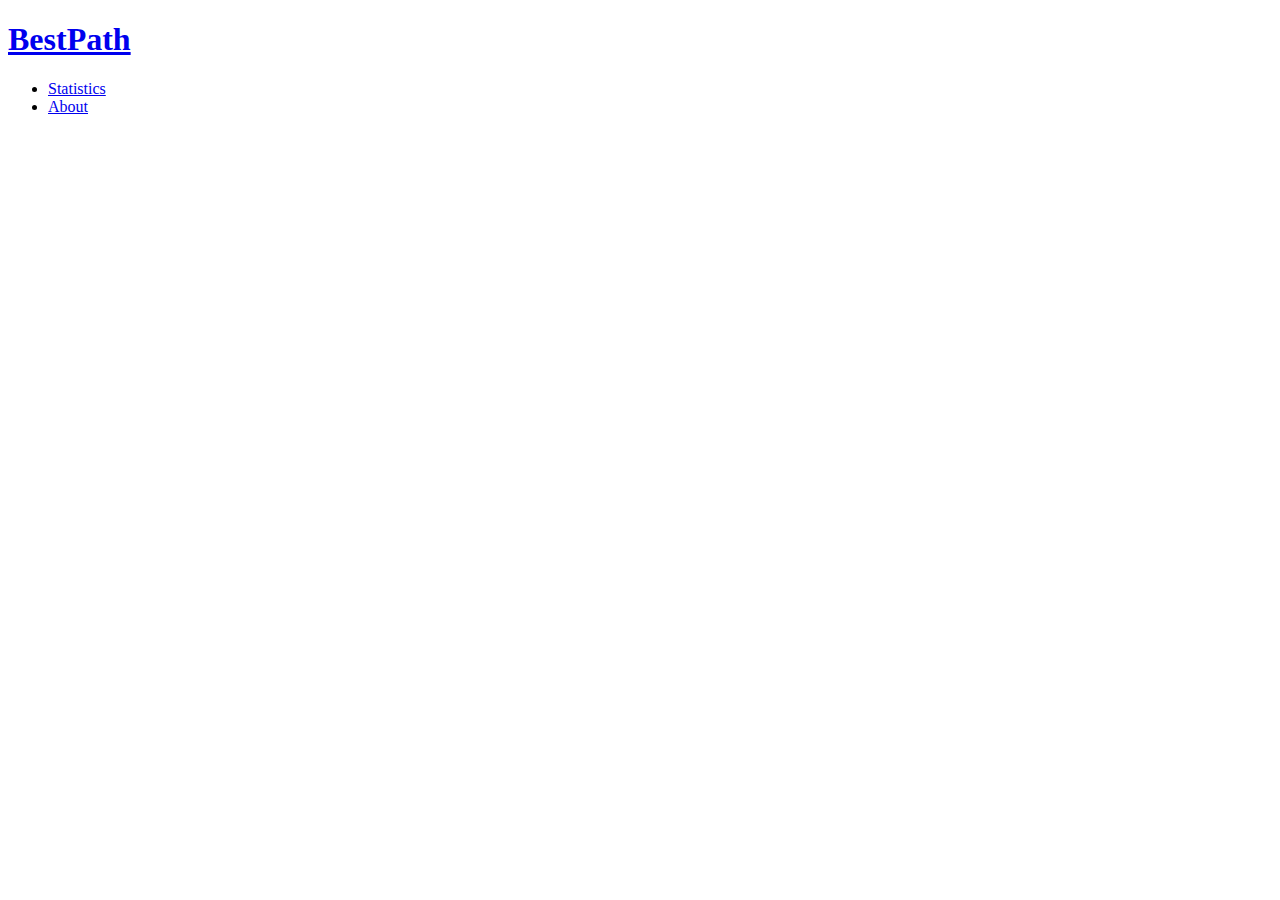
<file: src/main/resources/templates/statistics.html>
<!DOCTYPE html>
<html lang="en">
<html xmlns:th="http://www.thymeleaf.org">

<head>
    <meta charset="utf-8">
    <meta content="width=device-width, initial-scale=1.0" name="viewport">

    <title>Statistics</title>
    <meta content="" name="descriptison">
    <meta content="" name="keywords">

    <!-- Favicons -->
    <link th:href="@{img/favicon.png}" rel="icon">
    <link th:href="@{img/apple-touch-icon.png}" rel="apple-touch-icon">

    <!-- Google Fonts -->
    <link href="https://fonts.googleapis.com/css?family=Open+Sans:300,300i,400,400i,600,600i,700,700i|Raleway:300,300i,400,400i,500,500i,600,600i,700,700i|Poppins:300,300i,400,400i,500,500i,600,600i,700,700i" rel="stylesheet">

    <!-- Vendor CSS Files -->
    <link th:href="@{css/bootstrap.min.css}" rel="stylesheet">
    <link th:href="@{css/icofont.min.css}" rel="stylesheet">
    <link th:href="@{css/boxicons.min.css}" rel="stylesheet">
    <link th:href="@{css/venobox.css}" rel="stylesheet">
    <link th:href="@{css/owl.carousel.min.css}" rel="stylesheet">
    <link th:href="@{assets/vendor/aos/aos.css}" rel="stylesheet">

    <!-- Template Main CSS File -->
    <link th:href="@{css/style.css}" rel="stylesheet">

    <!-- Icon -->
    <link rel="icon" th:href="@{img/logo.ico}">

    <!-- Chart -->
    <script src="https://code.highcharts.com/highcharts.js"></script>

    <!-- =======================================================
    * Template Name: Scaffold - v2.0.0
    * Template URL: https://bootstrapmade.com/scaffold-bootstrap-metro-style-template/
    * Author: BootstrapMade.com
    * License: https://bootstrapmade.com/license/
    ======================================================== -->
</head>

<body>

<!-- ======= Header ======= -->
<header id="header" class="fixed-top">
    <div class="container d-flex">

        <div class="logo mr-auto">
            <h1 class="text-light"><a href="/"><span>BestPath</span></a></h1>
            <!-- Uncomment below if you prefer to use an image logo -->
            <!-- <a href="index.html"><img src="assets/img/logo.png" alt="" class="img-fluid"></a>-->
        </div>

        <nav class="nav-menu d-none d-lg-block">
            <ul>
                <li><a href="statistics">Statistics</a></li>
                <li><a href="https://es2020p34.github.io">About</a></li>
            </ul>
        </nav><!-- .nav-menu -->

    </div>
</header><!-- End Header -->

<!-- ======= Main Section ======= -->
<main>
    <div id="container" style="width:100%; height:400px; margin-top: 100px;"></div>
</main><!-- End #main -->

<!-- Template Main JS File -->
<script th:src="@{js/stats.js}"></script>

</body>
</html>
</file>
<file: documentation/assets/vendor/venobox/venobox.css>
/* ------ venobox.css --------*/
.vbox-overlay *, .vbox-overlay *:before, .vbox-overlay *:after{
    -webkit-backface-visibility: hidden;
    -webkit-box-sizing:border-box;
    -moz-box-sizing:border-box;
    box-sizing:border-box;
}
.vbox-overlay * { 
    -webkit-backface-visibility: visible;
    backface-visibility: visible;
}
.vbox-overlay{
    display: -webkit-flex;
    display: flex;
    -webkit-flex-direction: column;
    flex-direction: column;
    -webkit-justify-content: center;
    justify-content: center;
    -webkit-align-items: center;
    align-items: center;
    position: fixed;
    left: 0;
    top: 0;
    bottom: 0;
    right: 0;
    z-index: 999999;
}

/* ----- navigation ----- */
.vbox-title{
    width: 100%;
    height: 40px;
    float: left;
    text-align: center;
    line-height: 28px;
    font-size: 12px;
    padding: 6px 50px;
    overflow: hidden;
    position: fixed;
    display: none;
    left: 0;
    z-index: 89;
}
.vbox-close{
    cursor: pointer;
    position: fixed;
    top: -1px;
    right: 0;
    width: 50px;
    height: 40px;
    padding: 6px;
    display: block;
    background-position:10px center;
    overflow: hidden;
    font-size: 24px;
    line-height: 1;
    text-align: center;
    z-index: 99;
}
.vbox-left{
    cursor: pointer;
    position: fixed;
    left: 0;
    height: 40px;
    overflow: hidden;
    line-height: 28px;
    font-size: 12px;
    z-index: 99;
    display: flex;
    align-items:center;
}
.vbox-num{
    display: inline-block;
    margin: 6px 0 6px 15px;
}
/* ----- Social share ----- */
.vbox-share{
    line-height: 28px;
    font-size: 12px;
    overflow: hidden;
    position: fixed;
    left: 0;
    z-index: 98;
    display: flex;
    align-items:center;
    justify-content: center;
    width: 100%;
    text-align: center;
}
.vbox-share svg{
    max-height: 28px;
    width: 28px;
    z-index: 10;
    margin-left: 12px;
    margin-top: 6px;
    margin-bottom: 6px;
    vertical-align: middle;
}


/* ----- navigation ARROWS ----- */
.vbox-next, .vbox-prev{
    position: fixed;
    top: 50%;
    margin-top: -15px;
    overflow: hidden;
    cursor: pointer;
    display: block;
    width: 45px;
    height: 45px;
    z-index: 99;
}
.vbox-next span, .vbox-prev span{
    position: relative;
    width: 20px;
    height: 20px;
    border: 2px solid transparent;
    border-top-color: #B6B6B6;
    border-right-color: #B6B6B6;
    text-indent: -100px;
    position: absolute;
    top: 8px;
    display: block;
}
.vbox-prev{
    left: 15px;
}
.vbox-next{
    right: 15px;
}
.vbox-prev span{
    left: 10px;
    -ms-transform: rotate(-135deg);
    -webkit-transform: rotate(-135deg);
    transform: rotate(-135deg);
}
.vbox-next span{
    -ms-transform: rotate(45deg);
    -webkit-transform: rotate(45deg);
    transform: rotate(45deg);
    right: 10px;
}
/* ------- inline window ------ */
.vbox-inline{
    width: 420px;
    height: 315px;
    height: 70vh;
    padding: 10px;
    background: #fff;
    margin: 0 auto;
    overflow: auto;
    text-align: left;
}
/* ------- Video & iFrames window ------ */
.venoframe{
    max-width: 100%;
    width: 100%;
    border: none;
    width: 100%;
    height: 260px;
    height: 70vh;
}
.venoframe.vbvid{
    height: 260px;
}
@media (min-width: 768px) {
    .venoframe, .vbox-inline{
        width: 90%;
        height: 360px;
        height: 70vh;
    }
    .venoframe.vbvid{
        width: 640px;
        height: 360px;
    }
}
@media (min-width: 992px) {
    .venoframe, .vbox-inline{
        max-width: 1200px;
        width: 80%;
        height: 540px;
        height: 70vh;
    }
    .venoframe.vbvid{
        width: 960px;
        height: 540px;
    }
}
/* 
Please do NOT edit this part! 
or at least read this note: http://i.imgur.com/7C0ws9e.gif
*/
.vbox-open{
    overflow: hidden;
}
.vbox-container{
    position: absolute;
    left: 0;
    right: 0;
    top: 0;
    bottom: 0;
    overflow-x: hidden;
    overflow-y: scroll;
    overflow-scrolling: touch;
    -webkit-overflow-scrolling: touch;
    z-index: 20;
    max-height: 100%;

}

.vbox-content{
    text-align: center;
    float: left;
    width: 100%;
    position: relative;
    overflow: hidden;
    padding: 20px 4%;
}
.vbox-container img{
    max-width: 100%;
    height: auto;
}
.vbox-figlio{
    box-shadow: 0 0 12px rgba(0,0,0,0.19), 0 6px 6px rgba(0,0,0,0.23);
    max-width: 100%;
    text-align: initial;
}
img.vbox-figlio{
    -webkit-user-select: none;
-khtml-user-select: none;
-moz-user-select: none;
-o-user-select: none;
user-select: none;
}
.vbox-content.swipe-left{
    margin-left: -200px !important;
}
.vbox-content.swipe-right{
    margin-left: 200px !important;
}
.vbox-animated{
    webkit-transition: margin 300ms ease-out;
    transition: margin 300ms ease-out;
}

/* ---------- preloader ----------
 * SPINKIT 
 * http://tobiasahlin.com/spinkit/
-------------------------------- */
.sk-double-bounce,.sk-rotating-plane{width:40px;height:40px;margin:40px auto}.sk-rotating-plane{background-color:#333;-webkit-animation:sk-rotatePlane 1.2s infinite ease-in-out;animation:sk-rotatePlane 1.2s infinite ease-in-out}@-webkit-keyframes sk-rotatePlane{0%{-webkit-transform:perspective(120px) rotateX(0) rotateY(0);transform:perspective(120px) rotateX(0) rotateY(0)}50%{-webkit-transform:perspective(120px) rotateX(-180.1deg) rotateY(0);transform:perspective(120px) rotateX(-180.1deg) rotateY(0)}100%{-webkit-transform:perspective(120px) rotateX(-180deg) rotateY(-179.9deg);transform:perspective(120px) rotateX(-180deg) rotateY(-179.9deg)}}@keyframes sk-rotatePlane{0%{-webkit-transform:perspective(120px) rotateX(0) rotateY(0);transform:perspective(120px) rotateX(0) rotateY(0)}50%{-webkit-transform:perspective(120px) rotateX(-180.1deg) rotateY(0);transform:perspective(120px) rotateX(-180.1deg) rotateY(0)}100%{-webkit-transform:perspective(120px) rotateX(-180deg) rotateY(-179.9deg);transform:perspective(120px) rotateX(-180deg) rotateY(-179.9deg)}}.sk-double-bounce{position:relative}.sk-double-bounce .sk-child{width:100%;height:100%;border-radius:50%;background-color:#333;opacity:.6;position:absolute;top:0;left:0;-webkit-animation:sk-doubleBounce 2s infinite ease-in-out;animation:sk-doubleBounce 2s infinite ease-in-out}.sk-chasing-dots .sk-child,.sk-spinner-pulse,.sk-three-bounce .sk-child{background-color:#333;border-radius:100%}.sk-double-bounce .sk-double-bounce2{-webkit-animation-delay:-1s;animation-delay:-1s}@-webkit-keyframes sk-doubleBounce{0%,100%{-webkit-transform:scale(0);transform:scale(0)}50%{-webkit-transform:scale(1);transform:scale(1)}}@keyframes sk-doubleBounce{0%,100%{-webkit-transform:scale(0);transform:scale(0)}50%{-webkit-transform:scale(1);transform:scale(1)}}.sk-wave{margin:40px auto;width:50px;height:40px;text-align:center;font-size:10px}.sk-wave .sk-rect{background-color:#333;height:100%;width:6px;display:inline-block;-webkit-animation:sk-waveStretchDelay 1.2s infinite ease-in-out;animation:sk-waveStretchDelay 1.2s infinite ease-in-out}.sk-wave .sk-rect1{-webkit-animation-delay:-1.2s;animation-delay:-1.2s}.sk-wave .sk-rect2{-webkit-animation-delay:-1.1s;animation-delay:-1.1s}.sk-wave .sk-rect3{-webkit-animation-delay:-1s;animation-delay:-1s}.sk-wave .sk-rect4{-webkit-animation-delay:-.9s;animation-delay:-.9s}.sk-wave .sk-rect5{-webkit-animation-delay:-.8s;animation-delay:-.8s}@-webkit-keyframes sk-waveStretchDelay{0%,100%,40%{-webkit-transform:scaleY(.4);transform:scaleY(.4)}20%{-webkit-transform:scaleY(1);transform:scaleY(1)}}@keyframes sk-waveStretchDelay{0%,100%,40%{-webkit-transform:scaleY(.4);transform:scaleY(.4)}20%{-webkit-transform:scaleY(1);transform:scaleY(1)}}.sk-wandering-cubes{margin:40px auto;width:40px;height:40px;position:relative}.sk-wandering-cubes .sk-cube{background-color:#333;width:10px;height:10px;position:absolute;top:0;left:0;-webkit-animation:sk-wanderingCube 1.8s ease-in-out -1.8s infinite both;animation:sk-wanderingCube 1.8s ease-in-out -1.8s infinite both}.sk-chasing-dots,.sk-spinner-pulse{width:40px;height:40px;margin:40px auto}.sk-wandering-cubes .sk-cube2{-webkit-animation-delay:-.9s;animation-delay:-.9s}@-webkit-keyframes sk-wanderingCube{0%{-webkit-transform:rotate(0);transform:rotate(0)}25%{-webkit-transform:translateX(30px) rotate(-90deg) scale(.5);transform:translateX(30px) rotate(-90deg) scale(.5)}50%{-webkit-transform:translateX(30px) translateY(30px) rotate(-179deg);transform:translateX(30px) translateY(30px) rotate(-179deg)}50.1%{-webkit-transform:translateX(30px) translateY(30px) rotate(-180deg);transform:translateX(30px) translateY(30px) rotate(-180deg)}75%{-webkit-transform:translateX(0) translateY(30px) rotate(-270deg) scale(.5);transform:translateX(0) translateY(30px) rotate(-270deg) scale(.5)}100%{-webkit-transform:rotate(-360deg);transform:rotate(-360deg)}}@keyframes sk-wanderingCube{0%{-webkit-transform:rotate(0);transform:rotate(0)}25%{-webkit-transform:translateX(30px) rotate(-90deg) scale(.5);transform:translateX(30px) rotate(-90deg) scale(.5)}50%{-webkit-transform:translateX(30px) translateY(30px) rotate(-179deg);transform:translateX(30px) translateY(30px) rotate(-179deg)}50.1%{-webkit-transform:translateX(30px) translateY(30px) rotate(-180deg);transform:translateX(30px) translateY(30px) rotate(-180deg)}75%{-webkit-transform:translateX(0) translateY(30px) rotate(-270deg) scale(.5);transform:translateX(0) translateY(30px) rotate(-270deg) scale(.5)}100%{-webkit-transform:rotate(-360deg);transform:rotate(-360deg)}}.sk-spinner-pulse{-webkit-animation:sk-pulseScaleOut 1s infinite ease-in-out;animation:sk-pulseScaleOut 1s infinite ease-in-out}@-webkit-keyframes sk-pulseScaleOut{0%{-webkit-transform:scale(0);transform:scale(0)}100%{-webkit-transform:scale(1);transform:scale(1);opacity:0}}@keyframes sk-pulseScaleOut{0%{-webkit-transform:scale(0);transform:scale(0)}100%{-webkit-transform:scale(1);transform:scale(1);opacity:0}}.sk-chasing-dots{position:relative;text-align:center;-webkit-animation:sk-chasingDotsRotate 2s infinite linear;animation:sk-chasingDotsRotate 2s infinite linear}.sk-chasing-dots .sk-child{width:60%;height:60%;display:inline-block;position:absolute;top:0;-webkit-animation:sk-chasingDotsBounce 2s infinite ease-in-out;animation:sk-chasingDotsBounce 2s infinite ease-in-out}.sk-chasing-dots .sk-dot2{top:auto;bottom:0;-webkit-animation-delay:-1s;animation-delay:-1s}@-webkit-keyframes sk-chasingDotsRotate{100%{-webkit-transform:rotate(360deg);transform:rotate(360deg)}}@keyframes sk-chasingDotsRotate{100%{-webkit-transform:rotate(360deg);transform:rotate(360deg)}}@-webkit-keyframes sk-chasingDotsBounce{0%,100%{-webkit-transform:scale(0);transform:scale(0)}50%{-webkit-transform:scale(1);transform:scale(1)}}@keyframes sk-chasingDotsBounce{0%,100%{-webkit-transform:scale(0);transform:scale(0)}50%{-webkit-transform:scale(1);transform:scale(1)}}.sk-three-bounce{margin:40px auto;width:80px;text-align:center}.sk-three-bounce .sk-child{width:20px;height:20px;display:inline-block;-webkit-animation:sk-three-bounce 1.4s ease-in-out 0s infinite both;animation:sk-three-bounce 1.4s ease-in-out 0s infinite both}.sk-circle .sk-child:before,.sk-fading-circle .sk-circle:before{display:block;border-radius:100%;content:'';background-color:#333}.sk-three-bounce .sk-bounce1{-webkit-animation-delay:-.32s;animation-delay:-.32s}.sk-three-bounce .sk-bounce2{-webkit-animation-delay:-.16s;animation-delay:-.16s}@-webkit-keyframes sk-three-bounce{0%,100%,80%{-webkit-transform:scale(0);transform:scale(0)}40%{-webkit-transform:scale(1);transform:scale(1)}}@keyframes sk-three-bounce{0%,100%,80%{-webkit-transform:scale(0);transform:scale(0)}40%{-webkit-transform:scale(1);transform:scale(1)}}.sk-circle{margin:40px auto;width:40px;height:40px;position:relative}.sk-circle .sk-child{width:100%;height:100%;position:absolute;left:0;top:0}.sk-circle .sk-child:before{margin:0 auto;width:15%;height:15%;-webkit-animation:sk-circleBounceDelay 1.2s infinite ease-in-out both;animation:sk-circleBounceDelay 1.2s infinite ease-in-out both}.sk-circle .sk-circle2{-webkit-transform:rotate(30deg);-ms-transform:rotate(30deg);transform:rotate(30deg)}.sk-circle .sk-circle3{-webkit-transform:rotate(60deg);-ms-transform:rotate(60deg);transform:rotate(60deg)}.sk-circle .sk-circle4{-webkit-transform:rotate(90deg);-ms-transform:rotate(90deg);transform:rotate(90deg)}.sk-circle .sk-circle5{-webkit-transform:rotate(120deg);-ms-transform:rotate(120deg);transform:rotate(120deg)}.sk-circle .sk-circle6{-webkit-transform:rotate(150deg);-ms-transform:rotate(150deg);transform:rotate(150deg)}.sk-circle .sk-circle7{-webkit-transform:rotate(180deg);-ms-transform:rotate(180deg);transform:rotate(180deg)}.sk-circle .sk-circle8{-webkit-transform:rotate(210deg);-ms-transform:rotate(210deg);transform:rotate(210deg)}.sk-circle .sk-circle9{-webkit-transform:rotate(240deg);-ms-transform:rotate(240deg);transform:rotate(240deg)}.sk-circle .sk-circle10{-webkit-transform:rotate(270deg);-ms-transform:rotate(270deg);transform:rotate(270deg)}.sk-circle .sk-circle11{-webkit-transform:rotate(300deg);-ms-transform:rotate(300deg);transform:rotate(300deg)}.sk-circle .sk-circle12{-webkit-transform:rotate(330deg);-ms-transform:rotate(330deg);transform:rotate(330deg)}.sk-circle .sk-circle2:before{-webkit-animation-delay:-1.1s;animation-delay:-1.1s}.sk-circle .sk-circle3:before{-webkit-animation-delay:-1s;animation-delay:-1s}.sk-circle .sk-circle4:before{-webkit-animation-delay:-.9s;animation-delay:-.9s}.sk-circle .sk-circle5:before{-webkit-animation-delay:-.8s;animation-delay:-.8s}.sk-circle .sk-circle6:before{-webkit-animation-delay:-.7s;animation-delay:-.7s}.sk-circle .sk-circle7:before{-webkit-animation-delay:-.6s;animation-delay:-.6s}.sk-circle .sk-circle8:before{-webkit-animation-delay:-.5s;animation-delay:-.5s}.sk-circle .sk-circle9:before{-webkit-animation-delay:-.4s;animation-delay:-.4s}.sk-circle .sk-circle10:before{-webkit-animation-delay:-.3s;animation-delay:-.3s}.sk-circle .sk-circle11:before{-webkit-animation-delay:-.2s;animation-delay:-.2s}.sk-circle .sk-circle12:before{-webkit-animation-delay:-.1s;animation-delay:-.1s}@-webkit-keyframes sk-circleBounceDelay{0%,100%,80%{-webkit-transform:scale(0);transform:scale(0)}40%{-webkit-transform:scale(1);transform:scale(1)}}@keyframes sk-circleBounceDelay{0%,100%,80%{-webkit-transform:scale(0);transform:scale(0)}40%{-webkit-transform:scale(1);transform:scale(1)}}.sk-cube-grid{width:40px;height:40px;margin:40px auto}.sk-cube-grid .sk-cube{width:33.33%;height:33.33%;background-color:#333;float:left;-webkit-animation:sk-cubeGridScaleDelay 1.3s infinite ease-in-out;animation:sk-cubeGridScaleDelay 1.3s infinite ease-in-out}.sk-cube-grid .sk-cube1{-webkit-animation-delay:.2s;animation-delay:.2s}.sk-cube-grid .sk-cube2{-webkit-animation-delay:.3s;animation-delay:.3s}.sk-cube-grid .sk-cube3{-webkit-animation-delay:.4s;animation-delay:.4s}.sk-cube-grid .sk-cube4{-webkit-animation-delay:.1s;animation-delay:.1s}.sk-cube-grid .sk-cube5{-webkit-animation-delay:.2s;animation-delay:.2s}.sk-cube-grid .sk-cube6{-webkit-animation-delay:.3s;animation-delay:.3s}.sk-cube-grid .sk-cube7{-webkit-animation-delay:0ms;animation-delay:0ms}.sk-cube-grid .sk-cube8{-webkit-animation-delay:.1s;animation-delay:.1s}.sk-cube-grid .sk-cube9{-webkit-animation-delay:.2s;animation-delay:.2s}@-webkit-keyframes sk-cubeGridScaleDelay{0%,100%,70%{-webkit-transform:scale3D(1,1,1);transform:scale3D(1,1,1)}35%{-webkit-transform:scale3D(0,0,1);transform:scale3D(0,0,1)}}@keyframes sk-cubeGridScaleDelay{0%,100%,70%{-webkit-transform:scale3D(1,1,1);transform:scale3D(1,1,1)}35%{-webkit-transform:scale3D(0,0,1);transform:scale3D(0,0,1)}}.sk-fading-circle{margin:40px auto;width:40px;height:40px;position:relative}.sk-fading-circle .sk-circle{width:100%;height:100%;position:absolute;left:0;top:0}.sk-fading-circle .sk-circle:before{margin:0 auto;width:15%;height:15%;-webkit-animation:sk-circleFadeDelay 1.2s infinite ease-in-out both;animation:sk-circleFadeDelay 1.2s infinite ease-in-out both}.sk-fading-circle .sk-circle2{-webkit-transform:rotate(30deg);-ms-transform:rotate(30deg);transform:rotate(30deg)}.sk-fading-circle .sk-circle3{-webkit-transform:rotate(60deg);-ms-transform:rotate(60deg);transform:rotate(60deg)}.sk-fading-circle .sk-circle4{-webkit-transform:rotate(90deg);-ms-transform:rotate(90deg);transform:rotate(90deg)}.sk-fading-circle .sk-circle5{-webkit-transform:rotate(120deg);-ms-transform:rotate(120deg);transform:rotate(120deg)}.sk-fading-circle .sk-circle6{-webkit-transform:rotate(150deg);-ms-transform:rotate(150deg);transform:rotate(150deg)}.sk-fading-circle .sk-circle7{-webkit-transform:rotate(180deg);-ms-transform:rotate(180deg);transform:rotate(180deg)}.sk-fading-circle .sk-circle8{-webkit-transform:rotate(210deg);-ms-transform:rotate(210deg);transform:rotate(210deg)}.sk-fading-circle .sk-circle9{-webkit-transform:rotate(240deg);-ms-transform:rotate(240deg);transform:rotate(240deg)}.sk-fading-circle .sk-circle10{-webkit-transform:rotate(270deg);-ms-transform:rotate(270deg);transform:rotate(270deg)}.sk-fading-circle .sk-circle11{-webkit-transform:rotate(300deg);-ms-transform:rotate(300deg);transform:rotate(300deg)}.sk-fading-circle .sk-circle12{-webkit-transform:rotate(330deg);-ms-transform:rotate(330deg);transform:rotate(330deg)}.sk-fading-circle .sk-circle2:before{-webkit-animation-delay:-1.1s;animation-delay:-1.1s}.sk-fading-circle .sk-circle3:before{-webkit-animation-delay:-1s;animation-delay:-1s}.sk-fading-circle .sk-circle4:before{-webkit-animation-delay:-.9s;animation-delay:-.9s}.sk-fading-circle .sk-circle5:before{-webkit-animation-delay:-.8s;animation-delay:-.8s}.sk-fading-circle .sk-circle6:before{-webkit-animation-delay:-.7s;animation-delay:-.7s}.sk-fading-circle .sk-circle7:before{-webkit-animation-delay:-.6s;animation-delay:-.6s}.sk-fading-circle .sk-circle8:before{-webkit-animation-delay:-.5s;animation-delay:-.5s}.sk-fading-circle .sk-circle9:before{-webkit-animation-delay:-.4s;animation-delay:-.4s}.sk-fading-circle .sk-circle10:before{-webkit-animation-delay:-.3s;animation-delay:-.3s}.sk-fading-circle .sk-circle11:before{-webkit-animation-delay:-.2s;animation-delay:-.2s}.sk-fading-circle .sk-circle12:before{-webkit-animation-delay:-.1s;animation-delay:-.1s}@-webkit-keyframes sk-circleFadeDelay{0%,100%,39%{opacity:0}40%{opacity:1}}@keyframes sk-circleFadeDelay{0%,100%,39%{opacity:0}40%{opacity:1}}.sk-folding-cube{margin:40px auto;width:40px;height:40px;position:relative;-webkit-transform:rotateZ(45deg);transform:rotateZ(45deg)}.sk-folding-cube .sk-cube{float:left;width:50%;height:50%;position:relative;-webkit-transform:scale(1.1);-ms-transform:scale(1.1);transform:scale(1.1)}.sk-folding-cube .sk-cube:before{content:'';position:absolute;top:0;left:0;width:100%;height:100%;background-color:#333;-webkit-animation:sk-foldCubeAngle 2.4s infinite linear both;animation:sk-foldCubeAngle 2.4s infinite linear both;-webkit-transform-origin:100% 100%;-ms-transform-origin:100% 100%;transform-origin:100% 100%}.sk-folding-cube .sk-cube2{-webkit-transform:scale(1.1) rotateZ(90deg);transform:scale(1.1) rotateZ(90deg)}.sk-folding-cube .sk-cube3{-webkit-transform:scale(1.1) rotateZ(180deg);transform:scale(1.1) rotateZ(180deg)}.sk-folding-cube .sk-cube4{-webkit-transform:scale(1.1) rotateZ(270deg);transform:scale(1.1) rotateZ(270deg)}.sk-folding-cube .sk-cube2:before{-webkit-animation-delay:.3s;animation-delay:.3s}.sk-folding-cube .sk-cube3:before{-webkit-animation-delay:.6s;animation-delay:.6s}.sk-folding-cube .sk-cube4:before{-webkit-animation-delay:.9s;animation-delay:.9s}@-webkit-keyframes sk-foldCubeAngle{0%,10%{-webkit-transform:perspective(140px) rotateX(-180deg);transform:perspective(140px) rotateX(-180deg);opacity:0}25%,75%{-webkit-transform:perspective(140px) rotateX(0);transform:perspective(140px) rotateX(0);opacity:1}100%,90%{-webkit-transform:perspective(140px) rotateY(180deg);transform:perspective(140px) rotateY(180deg);opacity:0}}@keyframes sk-foldCubeAngle{0%,10%{-webkit-transform:perspective(140px) rotateX(-180deg);transform:perspective(140px) rotateX(-180deg);opacity:0}25%,75%{-webkit-transform:perspective(140px) rotateX(0);transform:perspective(140px) rotateX(0);opacity:1}100%,90%{-webkit-transform:perspective(140px) rotateY(180deg);transform:perspective(140px) rotateY(180deg);opacity:0}}
</file>
<file: documentation/assets/css/style.css>
/**
* Template Name: Scaffold - v2.0.0
* Template URL: https://bootstrapmade.com/scaffold-bootstrap-metro-style-template/
* Author: BootstrapMade.com
* License: https://bootstrapmade.com/license/
*/

/*--------------------------------------------------------------
# General
--------------------------------------------------------------*/
body {
  font-family: "Open Sans", sans-serif;
  color: #444444;
}

a {
  color: #009cea;
}

a:hover {
  color: #1eb4ff;
  text-decoration: none;
}

h1, h2, h3, h4, h5, h6 {
  font-family: "Raleway", sans-serif;
}

/*--------------------------------------------------------------
# Back to top button
--------------------------------------------------------------*/
.back-to-top {
  position: fixed;
  display: none;
  right: 15px;
  bottom: 15px;
  z-index: 99999;
}

.back-to-top i {
  display: flex;
  align-items: center;
  justify-content: center;
  font-size: 24px;
  width: 40px;
  height: 40px;
  border-radius: 4px;
  background: #009cea;
  color: #fff;
  transition: all 0.4s;
}

.back-to-top i:hover {
  background: #14b1ff;
  color: #fff;
}

/*--------------------------------------------------------------
# Disable AOS delay on mobile
--------------------------------------------------------------*/
@media screen and (max-width: 768px) {
  [data-aos-delay] {
    transition-delay: 0 !important;
  }
}

/*--------------------------------------------------------------
# Header
--------------------------------------------------------------*/
#header {
  height: 72px;
  transition: all 0.5s;
  z-index: 997;
  transition: all 0.5s;
  padding: 15px 0;
  background: #fff;
}

#header.header-scrolled {
  box-shadow: 0px 2px 15px rgba(0, 0, 0, 0.1);
}

#header .logo h1 {
  font-size: 28px;
  margin: 0;
  padding: 6px 0;
  line-height: 1;
  font-weight: 600;
  letter-spacing: 1px;
  font-family: "Open Sans", sans-serif;
}

#header .logo h1 a, #header .logo h1 a:hover {
  color: #576971;
  text-decoration: none;
}

#header .logo img {
  padding: 0;
  margin: 0;
  max-height: 40px;
}

@media (max-width: 768px) {
  #header .logo h1 {
    font-size: 28px;
    padding: 8px 0;
  }
}

/*--------------------------------------------------------------
# Header Social Links
--------------------------------------------------------------*/
.header-social-links a {
  color: #7b909a;
  padding: 12px 0 12px 6px;
  display: inline-block;
  line-height: 1px;
  transition: 0.3s;
}

.header-social-links a:hover {
  color: #009cea;
}

@media (max-width: 768px) {
  .header-social-links {
    padding-right: 48px;
  }
}

/*--------------------------------------------------------------
# Navigation Menu
--------------------------------------------------------------*/
/* Desktop Navigation */
.nav-menu, .nav-menu * {
  margin: 0;
  padding: 0;
  list-style: none;
}

.nav-menu > ul > li {
  position: relative;
  white-space: nowrap;
  float: left;
}

.nav-menu a {
  display: block;
  position: relative;
  color: #7b909a;
  padding: 10px 15px;
  transition: 0.3s;
  font-size: 15px;
  font-family: "Poppins", sans-serif;
}

.nav-menu a:hover, .nav-menu .active > a, .nav-menu li:hover > a {
  color: #009cea;
  text-decoration: none;
}

.nav-menu .drop-down ul {
  display: block;
  position: absolute;
  left: 0;
  top: calc(100% + 30px);
  z-index: 99;
  opacity: 0;
  visibility: hidden;
  padding: 10px 0;
  background: #fff;
  box-shadow: 0px 0px 30px rgba(127, 137, 161, 0.25);
  transition: ease all 0.3s;
}

.nav-menu .drop-down:hover > ul {
  opacity: 1;
  top: 100%;
  visibility: visible;
}

.nav-menu .drop-down li {
  min-width: 180px;
  position: relative;
}

.nav-menu .drop-down ul a {
  padding: 10px 20px;
  font-size: 14px;
  text-transform: none;
  color: #003651;
}

.nav-menu .drop-down ul a:hover, .nav-menu .drop-down ul .active > a, .nav-menu .drop-down ul li:hover > a {
  color: #009cea;
}

.nav-menu .drop-down > a:after {
  content: "\ea99";
  font-family: IcoFont;
  padding-left: 5px;
}

.nav-menu .drop-down .drop-down ul {
  top: 0;
  left: calc(100% - 30px);
}

.nav-menu .drop-down .drop-down:hover > ul {
  opacity: 1;
  top: 0;
  left: 100%;
}

.nav-menu .drop-down .drop-down > a {
  padding-right: 35px;
}

.nav-menu .drop-down .drop-down > a:after {
  content: "\eaa0";
  font-family: IcoFont;
  position: absolute;
  right: 15px;
}

@media (max-width: 1366px) {
  .nav-menu .drop-down .drop-down ul {
    left: -90%;
  }
  .nav-menu .drop-down .drop-down:hover > ul {
    left: -100%;
  }
  .nav-menu .drop-down .drop-down > a:after {
    content: "\ea9d";
  }
}

/* Mobile Navigation */
.mobile-nav-toggle {
  position: fixed;
  right: 15px;
  top: 21px;
  z-index: 9998;
  border: 0;
  background: none;
  font-size: 24px;
  transition: all 0.4s;
  outline: none !important;
  line-height: 1;
  cursor: pointer;
  text-align: right;
}

.mobile-nav-toggle i {
  color: #009cea;
}

.mobile-nav {
  position: fixed;
  top: 55px;
  right: 15px;
  bottom: 15px;
  left: 15px;
  z-index: 9999;
  overflow-y: auto;
  background: #fff;
  transition: ease-in-out 0.2s;
  opacity: 0;
  visibility: hidden;
  border-radius: 10px;
  padding: 10px 0;
}

.mobile-nav * {
  margin: 0;
  padding: 0;
  list-style: none;
}

.mobile-nav a {
  display: block;
  position: relative;
  color: #364146;
  padding: 10px 20px;
  font-weight: 500;
  outline: none;
}

.mobile-nav a:hover, .mobile-nav .active > a, .mobile-nav li:hover > a {
  color: #009cea;
  text-decoration: none;
}

.mobile-nav .drop-down > a:after {
  content: "\ea99";
  font-family: IcoFont;
  padding-left: 10px;
  position: absolute;
  right: 15px;
}

.mobile-nav .active.drop-down > a:after {
  content: "\eaa1";
}

.mobile-nav .drop-down > a {
  padding-right: 35px;
}

.mobile-nav .drop-down ul {
  display: none;
  overflow: hidden;
}

.mobile-nav .drop-down li {
  padding-left: 20px;
}

.mobile-nav-overly {
  width: 100%;
  height: 100%;
  z-index: 9997;
  top: 0;
  left: 0;
  position: fixed;
  background: rgba(32, 38, 41, 0.6);
  overflow: hidden;
  display: none;
  transition: ease-in-out 0.2s;
}

.mobile-nav-active {
  overflow: hidden;
}

.mobile-nav-active .mobile-nav {
  opacity: 1;
  visibility: visible;
}

.mobile-nav-active .mobile-nav-toggle i {
  color: #fff;
}

/*--------------------------------------------------------------
# Hero Section
--------------------------------------------------------------*/
#hero {
  width: 100%;
  
  background-repeat: no-repeat;
  background-size: contain;
  background-position: right top;
  margin-top: 70px;
  padding: 60px 0;
}

#hero h1 {
  margin: 0 0 20px 0;
  font-size: 48px;
  font-weight: 700;
  line-height: 56px;
  color: #364146;
}

#hero h2 {
  color: #576971;
  margin-bottom: 30px;
  font-size: 24px;
}

#hero .btn-get-started {
  font-family: "Raleway", sans-serif;
  font-weight: 600;
  font-size: 13px;
  text-transform: uppercase;
  letter-spacing: 1px;
  display: inline-block;
  padding: 12px 28px;
  border-radius: 3px;
  transition: 0.5s;
  color: #fff;
  background: #009cea;
}

#hero .btn-get-started:hover {
  background: #008bd1;
}

#hero .hero-img {
  text-align: center;
}

#hero .hero-img img {
  width: 90%;
}

@media (min-width: 1024px) {
  #hero {
    background-attachment: fixed;
  }
}

@media (max-width: 992px) {
  #hero h1 {
    font-size: 32px;
    line-height: 40px;
  }
  #hero h2 {
    font-size: 20px;
  }
}

/*--------------------------------------------------------------
# Sections General
--------------------------------------------------------------*/
section {
  padding: 60px 0;
  overflow: hidden;
}

.section-bg {
  background-color: #f7f8f9;
}

.section-title {
  text-align: center;
  padding-bottom: 30px;
}

.section-title h2 {
  font-size: 32px;
  font-weight: 400;
  margin-bottom: 20px;
  padding-bottom: 0;
  font-family: "Poppins", sans-serif;
  color: #627680;
}

.section-title p {
  margin-bottom: 0;
}

/*--------------------------------------------------------------
# Description
--------------------------------------------------------------*/
.description {
  padding: 0;
  margin-top: 40px;
}

.description .container {
  background-color: #f7f8f9;
  padding: 60px 50px;
}

@media (max-width: 992px) {
  .description .container {
    padding: 30px;
  }
}

.description .content h3 {
  font-weight: 400;
  font-size: 32px;
  color: #364146;
  font-family: "Poppins", sans-serif;
}

.description .content ul {
  list-style: none;
  padding: 0;
}

.description .content ul li {
  padding-bottom: 10px;
}

.description .content ul i {
  font-size: 20px;
  padding-right: 4px;
  color: #28a745;
}

.description .content p:last-child {
  margin-bottom: 0;
}

/*--------------------------------------------------------------
# Features
--------------------------------------------------------------*/
.features {
  padding-bottom: 40px;
}

.features .nav-tabs {
  border: 0;
}

.features .nav-link {
  border: 0;
  padding: 20px;
  transition: 0.3s;
  color: #364146;
  transition: 0.3s ease-in-out;
  border-radius: 0;
  border-left: 4px solid #fafbfb;
}

.features .nav-link h4 {
  font-size: 18px;
  font-weight: 600;
  transition: 0.3s ease-in-out;
  color: #576971;
}

.features .nav-link p {
  font-size: 14px;
  margin-bottom: 0;
}

.features .nav-link:hover {
  background: #fafbfb;
}

.features .nav-link:hover h4 {
  color: #364146;
}

.features .nav-link.active {
  border-radius: 0;
  border: 0;
  border-left: 4px solid #009cea;
  background: #fafbfb;
}

.features .nav-link.active h4 {
  color: #009cea;
}

.features .tab-pane.active {
  -webkit-animation: slide-down 0.5s ease-out;
  animation: slide-down 0.5s ease-out;
}

.features .tab-content {
  text-align: right;
}

@-webkit-keyframes slide-down {
  0% {
    opacity: 0;
  }
  100% {
    opacity: 1;
  }
}

@keyframes slide-down {
  0% {
    opacity: 0;
  }
  100% {
    opacity: 1;
  }
}

/*--------------------------------------------------------------
# Services
--------------------------------------------------------------*/
.services .icon-box {
  padding: 30px;
  position: relative;
  overflow: hidden;
  margin: 0;
  background: #fff;
  box-shadow: 0 10px 29px 0 rgba(68, 88, 144, 0.1);
  transition: all 0.3s ease-in-out;
  border-radius: 4px;
  text-align: center;
  border-bottom: 3px solid #fff;
}

.services .icon-box:hover {
  transform: translateY(-5px);
}

.services .icon i {
  font-size: 48px;
  line-height: 1;
  margin-bottom: 15px;
}

.services .title {
  font-weight: 700;
  margin-bottom: 15px;
  font-size: 18px;
}

.services .title a {
  color: #111;
}

.services .description {
  font-size: 15px;
  line-height: 28px;
  margin-bottom: 0;
}

.services .icon-box-pink .icon i {
  color: #ff689b;
}

.services .icon-box-pink:hover {
  border-color: #ff689b;
}

.services .icon-box-cyan .icon i {
  color: #3fcdc7;
}

.services .icon-box-cyan:hover {
  border-color: #3fcdc7;
}

.services .icon-box-green .icon i {
  color: #41cf2e;
}

.services .icon-box-green:hover {
  border-color: #41cf2e;
}

.services .icon-box-blue .icon i {
  color: #2282ff;
}

.services .icon-box-blue:hover {
  border-color: #2282ff;
}

.services .icon-box-black:hover {
  border-color: #000000;
}

/*--------------------------------------------------------------
# Portfolio
--------------------------------------------------------------*/
.portfolio .portfolio-item {
  margin-bottom: 30px;
}

.portfolio #portfolio-flters {
  padding: 0;
  margin: 0 auto 25px auto;
  list-style: none;
  text-align: center;
}

.portfolio #portfolio-flters li {
  cursor: pointer;
  display: inline-block;
  padding: 10px;
  font-size: 15px;
  font-weight: 400;
  line-height: 1;
  text-transform: uppercase;
  color: #444444;
  margin-bottom: 5px;
  transition: all 0.3s ease-in-out;
  font-family: "Poppins", sans-serif;
}

.portfolio #portfolio-flters li:hover, .portfolio #portfolio-flters li.filter-active {
  color: #009cea;
}

.portfolio #portfolio-flters li:last-child {
  margin-right: 0;
}

.portfolio .portfolio-wrap {
  transition: 0.3s;
  position: relative;
  overflow: hidden;
  z-index: 1;
}

.portfolio .portfolio-wrap::before {
  content: "";
  background: rgba(255, 255, 255, 0.7);
  position: absolute;
  left: 30px;
  right: 30px;
  top: 30px;
  bottom: 30px;
  transition: all ease-in-out 0.3s;
  z-index: 2;
  opacity: 0;
}

.portfolio .portfolio-wrap .portfolio-info {
  opacity: 0;
  position: absolute;
  top: 10%;
  left: 0;
  right: 0;
  text-align: center;
  z-index: 3;
  transition: all ease-in-out 0.3s;
}

.portfolio .portfolio-wrap .portfolio-info h4 {
  font-size: 20px;
  color: #364146;
  font-weight: 600;
}

.portfolio .portfolio-wrap .portfolio-info p {
  color: #364146;
  font-size: 14px;
  text-transform: uppercase;
}

.portfolio .portfolio-wrap .portfolio-links {
  opacity: 0;
  left: 0;
  right: 0;
  bottom: 10%;
  text-align: center;
  z-index: 3;
  position: absolute;
  transition: all ease-in-out 0.3s;
}

.portfolio .portfolio-wrap .portfolio-links a {
  color: #009cea;
  margin: 0 2px;
  font-size: 24px;
  display: inline-block;
  transition: 0.3s;
  background: #eaf8ff;
  border-radius: 50px;
  line-height: 0;
  padding: 6px;
}

.portfolio .portfolio-wrap .portfolio-links a:hover {
  color: #fff;
  background: #009cea;
}

.portfolio .portfolio-wrap:hover::before {
  top: 0;
  left: 0;
  right: 0;
  bottom: 0;
  opacity: 1;
}

.portfolio .portfolio-wrap:hover .portfolio-info {
  opacity: 1;
  top: calc(50% - 48px);
}

.portfolio .portfolio-wrap:hover .portfolio-links {
  opacity: 1;
  bottom: calc(50% - 50px);
}

/*--------------------------------------------------------------
# Cta
--------------------------------------------------------------*/
.cta {
  background: linear-gradient(rgba(255, 255, 255, 0.8), rgba(255, 255, 255, 0.8)), url("../img/cta-bg.jpg") center center;
  background-size: cover;
  padding: 80px 0;
}

.cta h3 {
  color: #364146;
  font-size: 28px;
  font-weight: 700;
}

.cta p {
  color: #576971;
}

.cta .cta-btn {
  font-family: "Raleway", sans-serif;
  font-weight: 500;
  font-size: 15px;
  letter-spacing: 1px;
  display: inline-block;
  padding: 10px 30px;
  border-radius: 4px;
  transition: 0.5s;
  margin: 10px;
  color: #fff;
  background: #009cea;
}

.cta .cta-btn:hover {
  background: #008bd1;
}

@media (min-width: 1024px) {
  .cta {
    background-attachment: fixed;
  }
}

@media (min-width: 769px) {
  .cta .cta-btn-container {
    display: flex;
    align-items: center;
    justify-content: flex-end;
  }
}

/*--------------------------------------------------------------
# Testimonials
--------------------------------------------------------------*/
.testimonials .testimonial-item {
  box-sizing: content-box;
  min-height: 320px;
}

.testimonials .testimonial-item .testimonial-img {
  width: 90px;
  border-radius: 50%;
  margin: -40px 0 0 40px;
  position: relative;
  z-index: 2;
  border: 6px solid #fff;
}

.testimonials .testimonial-item h3 {
  font-size: 18px;
  font-weight: bold;
  margin: 10px 0 5px 45px;
  color: #111;
}

.testimonials .testimonial-item h4 {
  font-size: 14px;
  color: #999;
  margin: 0 0 0 45px;
}

.testimonials .testimonial-item .quote-icon-left, .testimonials .testimonial-item .quote-icon-right {
  color: #d8dee1;
  font-size: 26px;
}

.testimonials .testimonial-item .quote-icon-left {
  display: inline-block;
  left: -5px;
  position: relative;
}

.testimonials .testimonial-item .quote-icon-right {
  display: inline-block;
  right: -5px;
  position: relative;
  top: 10px;
}

.testimonials .testimonial-item p {
  font-style: italic;
  margin: 0 15px 0 15px;
  padding: 20px 20px 60px 20px;
  background: #f4f6f7;
  position: relative;
  border-radius: 6px;
  position: relative;
  z-index: 1;
}

.testimonials .owl-nav, .testimonials .owl-dots {
  margin-top: 5px;
  text-align: center;
}

.testimonials .owl-dot {
  display: inline-block;
  margin: 0 5px;
  width: 12px;
  height: 12px;
  border-radius: 50%;
  background-color: #ddd !important;
}

.testimonials .owl-dot.active {
  background-color: #009cea !important;
}

@media (max-width: 767px) {
  .testimonials {
    margin: 30px 10px;
  }
}

/*--------------------------------------------------------------
# Team
--------------------------------------------------------------*/
.team {
  background: url("../img/team-bg.jpg") center center no-repeat;
  background-size: cover;
  padding: 60px 0;
  position: relative;
}

.team::before {
  content: '';
  position: absolute;
  left: 0;
  right: 0;
  top: 0;
  bottom: 0;
  background: rgba(255, 255, 255, 0.75);
  z-index: 9;
}

.team .container {
  position: relative;
  z-index: 10;
}

.team .member {
  text-align: center;
  margin-bottom: 80px;
  position: relative;
}

.team .member .pic {
  overflow: hidden;
}

.team .member .member-info {
  position: absolute;
  top: 85%;
  left: 20px;
  right: 20px;
  background: #fff;
  padding: 20px 0;
  color: #364146;
  box-shadow: 0px 2px 15px rgba(0, 0, 0, 0.1);
  max-height: 95px;
  overflow: hidden;
  transition: max-height 0.5s ease-in-out;
}

.team .member:hover .member-info {
  max-height: 300px;
}

.team .member h4 {
  font-weight: 700;
  margin-bottom: 10px;
  font-size: 16px;
  color: #364146;
  position: relative;
  padding-bottom: 10px;
}

.team .member h4::after {
  content: '';
  position: absolute;
  display: block;
  width: 50px;
  height: 1px;
  background: #b5c1c6;
  bottom: 0;
  left: calc(50% - 25px);
}

.team .member span {
  font-style: italic;
  display: block;
  font-size: 13px;
}

.team .member .social {
  margin-top: 15px;
}

.team .member .social a {
  transition: color 0.3s;
  color: #627680;
}

.team .member .social a:hover {
  color: #009cea;
}

.team .member .social i {
  font-size: 16px;
  margin: 0 2px;
}

@media (max-width: 992px) {
  .team .member {
    margin-bottom: 110px;
  }
}

/*--------------------------------------------------------------
# Clients
--------------------------------------------------------------*/
.clients .clients-wrap {
  border-top: 1px solid #eceff0;
  border-left: 1px solid #eceff0;
}

.clients .client-logo {
  display: flex;
  justify-content: center;
  align-items: center;
  border-right: 1px solid #eceff0;
  border-bottom: 1px solid #eceff0;
  overflow: hidden;
  background: #fff;
  height: 120px;
  padding: 40px;
}

.clients .client-logo img {
  max-width: 50%;
  -webkit-filter: grayscale(100);
  filter: grayscale(100);
}

.clients .client-logo:hover img {
  -webkit-filter: none;
  filter: none;
  transform: scale(1.1);
}

.clients img {
  transition: all 0.4s ease-in-out;
}

/*--------------------------------------------------------------
# Pricing
--------------------------------------------------------------*/
.pricing .box {
  padding: 20px;
  background: #fff;
  text-align: center;
  border-radius: 4px;
  position: relative;
  overflow: hidden;
  border: 2px solid #e9ecee;
}

.pricing h3 {
  font-weight: 400;
  padding: 20px 15px;
  font-size: 18px;
  font-weight: 400;
  color: #777777;
}

.pricing h4 {
  font-size: 36px;
  color: #009cea;
  font-weight: 600;
  font-family: "Poppins", sans-serif;
  margin-bottom: 20px;
}

.pricing h4 sup {
  font-size: 20px;
  top: -15px;
  left: -3px;
}

.pricing h4 span {
  color: #bababa;
  font-size: 16px;
  font-weight: 300;
}

.pricing ul {
  padding: 0;
  list-style: none;
  color: #444444;
  text-align: center;
  line-height: 20px;
  font-size: 14px;
}

.pricing ul li {
  padding-bottom: 16px;
}

.pricing ul i {
  color: #009cea;
  font-size: 18px;
  padding-right: 4px;
}

.pricing ul .na {
  color: #ccc;
  text-decoration: line-through;
}

.pricing .btn-wrap {
  padding: 20px 15px;
  text-align: center;
}

.pricing .btn-buy {
  background: #009cea;
  display: inline-block;
  padding: 8px 30px;
  border-radius: 4px;
  color: #fff;
  font-size: 13px;
  font-family: "Raleway", sans-serif;
  font-weight: 600;
  text-transform: uppercase;
}

.pricing .featured {
  background: #009cea;
  border-color: #009cea;
}

.pricing .featured h3, .pricing .featured h4, .pricing .featured h4 span, .pricing .featured ul, .pricing .featured ul .na {
  color: #fff;
}

.pricing .featured .btn-buy {
  background: #fff;
  color: #009cea;
}

.pricing .advanced {
  width: 200px;
  position: absolute;
  top: 18px;
  right: -68px;
  transform: rotate(45deg);
  z-index: 1;
  font-size: 14px;
  padding: 1px 0 3px 0;
  background: #009cea;
  color: #fff;
}

/*--------------------------------------------------------------
# Frequently Asked Questions
--------------------------------------------------------------*/
.faq {
  padding: 60px 0;
}

.faq .faq-list {
  padding: 0;
  list-style: none;
}

.faq .faq-list li {
  padding: 0 0 20px 25px;
}

.faq .faq-list a {
  display: block;
  position: relative;
  font-family: #009cea;
  font-size: 18px;
  font-weight: 500;
}

.faq .faq-list i {
  font-size: 18px;
  position: absolute;
  left: -25px;
  top: 6px;
}

.faq .faq-list p {
  margin-bottom: 20px;
  font-size: 15px;
}

.faq .faq-list a.collapse {
  color: #009cea;
}

.faq .faq-list a.collapsed {
  color: #343a40;
}

.faq .faq-list a.collapsed:hover {
  color: #009cea;
}

.faq .faq-list a.collapsed i::before {
  content: "\eab2" !important;
}

/*--------------------------------------------------------------
# Contact
--------------------------------------------------------------*/
.contact .info {
  padding: 30px;
  background: #fff;
  width: 100%;
  border: 2px solid #e9ecee;
  border-radius: 4px;
}

.contact .info i {
  font-size: 20px;
  color: #009cea;
  float: left;
  width: 44px;
  height: 44px;
  background: #f2f4f5;
  display: flex;
  justify-content: center;
  align-items: center;
  border-radius: 50px;
  transition: all 0.3s ease-in-out;
}

.contact .info h4 {
  padding: 0 0 0 60px;
  font-size: 20px;
  font-weight: 600;
  margin-bottom: 5px;
  color: #364146;
}

.contact .info p {
  padding: 0 0 10px 60px;
  margin-bottom: 20px;
  font-size: 14px;
  color: #627680;
}

.contact .info .social-links {
  padding-left: 60px;
}

.contact .info .social-links a {
  font-size: 18px;
  display: inline-block;
  background: #333;
  color: #fff;
  line-height: 1;
  padding: 8px 0;
  border-radius: 50%;
  text-align: center;
  width: 36px;
  height: 36px;
  transition: 0.3s;
  margin-right: 10px;
}

.contact .info .social-links a:hover {
  background: #009cea;
  color: #fff;
}

.contact .info .email:hover i, .contact .info .address:hover i, .contact .info .phone:hover i {
  background: #009cea;
  color: #fff;
}

.contact .php-email-form {
  width: 100%;
  padding: 30px;
  background: #fff;
  border: 2px solid #e9ecee;
  border-radius: 4px;
}

.contact .php-email-form .form-group {
  padding-bottom: 8px;
}

.contact .php-email-form .validate {
  display: none;
  color: red;
  margin: 0 0 15px 0;
  font-weight: 400;
  font-size: 13px;
}

.contact .php-email-form .error-message {
  display: none;
  color: #fff;
  background: #ed3c0d;
  text-align: center;
  padding: 15px;
  font-weight: 600;
}

.contact .php-email-form .sent-message {
  display: none;
  color: #fff;
  background: #18d26e;
  text-align: center;
  padding: 15px;
  font-weight: 600;
}

.contact .php-email-form .loading {
  display: none;
  background: #fff;
  text-align: center;
  padding: 15px;
}

.contact .php-email-form .loading:before {
  content: "";
  display: inline-block;
  border-radius: 50%;
  width: 24px;
  height: 24px;
  margin: 0 10px -6px 0;
  border: 3px solid #18d26e;
  border-top-color: #eee;
  -webkit-animation: animate-loading 1s linear infinite;
  animation: animate-loading 1s linear infinite;
}

.contact .php-email-form input, .contact .php-email-form textarea {
  border-radius: 0;
  box-shadow: none;
  font-size: 14px;
}

.contact .php-email-form input {
  height: 44px;
}

.contact .php-email-form textarea {
  padding: 10px 12px;
}

.contact .php-email-form button[type="submit"] {
  background: #009cea;
  border: 0;
  padding: 10px 24px;
  color: #fff;
  transition: 0.4s;
  border-radius: 4px;
}

.contact .php-email-form button[type="submit"]:hover {
  background: #1eb4ff;
}

@-webkit-keyframes animate-loading {
  0% {
    transform: rotate(0deg);
  }
  100% {
    transform: rotate(360deg);
  }
}

@keyframes animate-loading {
  0% {
    transform: rotate(0deg);
  }
  100% {
    transform: rotate(360deg);
  }
}

/*--------------------------------------------------------------
# Breadcrumbs
--------------------------------------------------------------*/
.breadcrumbs {
  padding: 15px 0;
  background: #f4f6f7;
  min-height: 40px;
  margin-top: 70px;
}

.breadcrumbs h2 {
  font-size: 24px;
  font-weight: 600;
}

.breadcrumbs ol {
  display: flex;
  flex-wrap: wrap;
  list-style: none;
  padding: 0 0 10px 0;
  margin: 0;
  font-size: 14px;
}

.breadcrumbs ol li + li {
  padding-left: 10px;
}

.breadcrumbs ol li + li::before {
  display: inline-block;
  padding-right: 10px;
  color: #4c5c63;
  content: "/";
}

/*--------------------------------------------------------------
# Portfolio Details
--------------------------------------------------------------*/
.portfolio-details .portfolio-details-container {
  position: relative;
}

.portfolio-details .portfolio-details-carousel {
  position: relative;
  z-index: 1;
}

.portfolio-details .portfolio-details-carousel .owl-nav, .portfolio-details .portfolio-details-carousel .owl-dots {
  margin-top: 5px;
  text-align: left;
}

.portfolio-details .portfolio-details-carousel .owl-dot {
  display: inline-block;
  margin: 0 10px 0 0;
  width: 12px;
  height: 12px;
  border-radius: 50%;
  background-color: #ddd !important;
}

.portfolio-details .portfolio-details-carousel .owl-dot.active {
  background-color: #009cea !important;
}

.portfolio-details .portfolio-info {
  padding: 30px;
  position: absolute;
  right: 0;
  bottom: -70px;
  background: #fff;
  box-shadow: 0px 2px 15px rgba(0, 0, 0, 0.1);
  z-index: 2;
}

.portfolio-details .portfolio-info h3 {
  font-size: 22px;
  font-weight: 700;
  margin-bottom: 20px;
  padding-bottom: 20px;
  border-bottom: 1px solid #eee;
}

.portfolio-details .portfolio-info ul {
  list-style: none;
  padding: 0;
  font-size: 15px;
}

.portfolio-details .portfolio-info ul li + li {
  margin-top: 10px;
}

.portfolio-details .portfolio-description {
  padding-top: 50px;
}

.portfolio-details .portfolio-description h2 {
  width: 50%;
  font-size: 26px;
  font-weight: 700;
  margin-bottom: 20px;
}

.portfolio-details .portfolio-description p {
  padding: 0 0 0 0;
}

@media (max-width: 768px) {
  .portfolio-details .portfolio-info {
    position: static;
    margin-top: 30px;
  }
}

/*--------------------------------------------------------------
# Footer
--------------------------------------------------------------*/
#footer {
  background: #f7f8f9;
  padding: 0 0 30px 0;
  color: #364146;
  font-size: 14px;
}

#footer .footer-top {
  background: #fff;
  padding: 60px 0 30px 0;
  border-top: 2px solid #e9ecee;
  border-bottom: 2px solid #e9ecee;
}

#footer .footer-top .footer-info {
  margin-bottom: 30px;
}

#footer .footer-top .footer-info h3 {
  font-size: 24px;
  margin: 0 0 20px 0;
  padding: 2px 0 2px 0;
  line-height: 1;
  font-weight: 700;
}

#footer .footer-top .footer-info p {
  font-size: 14px;
  line-height: 24px;
  margin-bottom: 0;
  font-family: "Raleway", sans-serif;
  color: #576971;
}

#footer .footer-top .social-links a {
  font-size: 18px;
  display: inline-block;
  background: #e9ecee;
  color: #8a9ca5;
  line-height: 1;
  padding: 8px 0;
  margin-right: 4px;
  border-radius: 50%;
  text-align: center;
  width: 36px;
  height: 36px;
  transition: 0.3s;
}

#footer .footer-top .social-links a:hover {
  background: #009cea;
  color: #fff;
  text-decoration: none;
}

#footer .footer-top h4 {
  font-size: 16px;
  font-weight: 600;
  color: #364146;
  position: relative;
  padding-bottom: 12px;
}

#footer .footer-top .footer-links {
  margin-bottom: 30px;
}

#footer .footer-top .footer-links ul {
  list-style: none;
  padding: 0;
  margin: 0;
}

#footer .footer-top .footer-links ul i {
  padding-right: 2px;
  color: #009cea;
  font-size: 18px;
  line-height: 1;
  margin-left: -5px;
}

#footer .footer-top .footer-links ul li {
  padding: 10px 0;
  display: flex;
  align-items: center;
}

#footer .footer-top .footer-links ul li:first-child {
  padding-top: 0;
}

#footer .footer-top .footer-links ul a {
  color: #576971;
  transition: 0.3s;
  display: inline-block;
  line-height: 1;
}

#footer .footer-top .footer-links ul a:hover {
  color: #009cea;
}

#footer .footer-top .footer-newsletter form {
  margin-top: 30px;
  background: #fff;
  padding: 6px 10px;
  position: relative;
  border-radius: 4px;
  border: 1px solid #e3e7e9;
}

#footer .footer-top .footer-newsletter form input[type="email"] {
  border: 0;
  padding: 4px;
  width: calc(100% - 110px);
}

#footer .footer-top .footer-newsletter form input[type="submit"] {
  position: absolute;
  top: -1px;
  right: -2px;
  bottom: -1px;
  border: 0;
  background: none;
  font-size: 16px;
  padding: 0 20px;
  background: #009cea;
  color: #fff;
  transition: 0.3s;
  border-radius: 0 4px 4px 0;
}

#footer .footer-top .footer-newsletter form input[type="submit"]:hover {
  background: #007ab7;
}

#footer .copyright {
  text-align: center;
  padding-top: 30px;
}

#footer .credits {
  padding-top: 8px;
  text-align: center;
  font-size: 13px;
  color: #364146;
}
</file>
